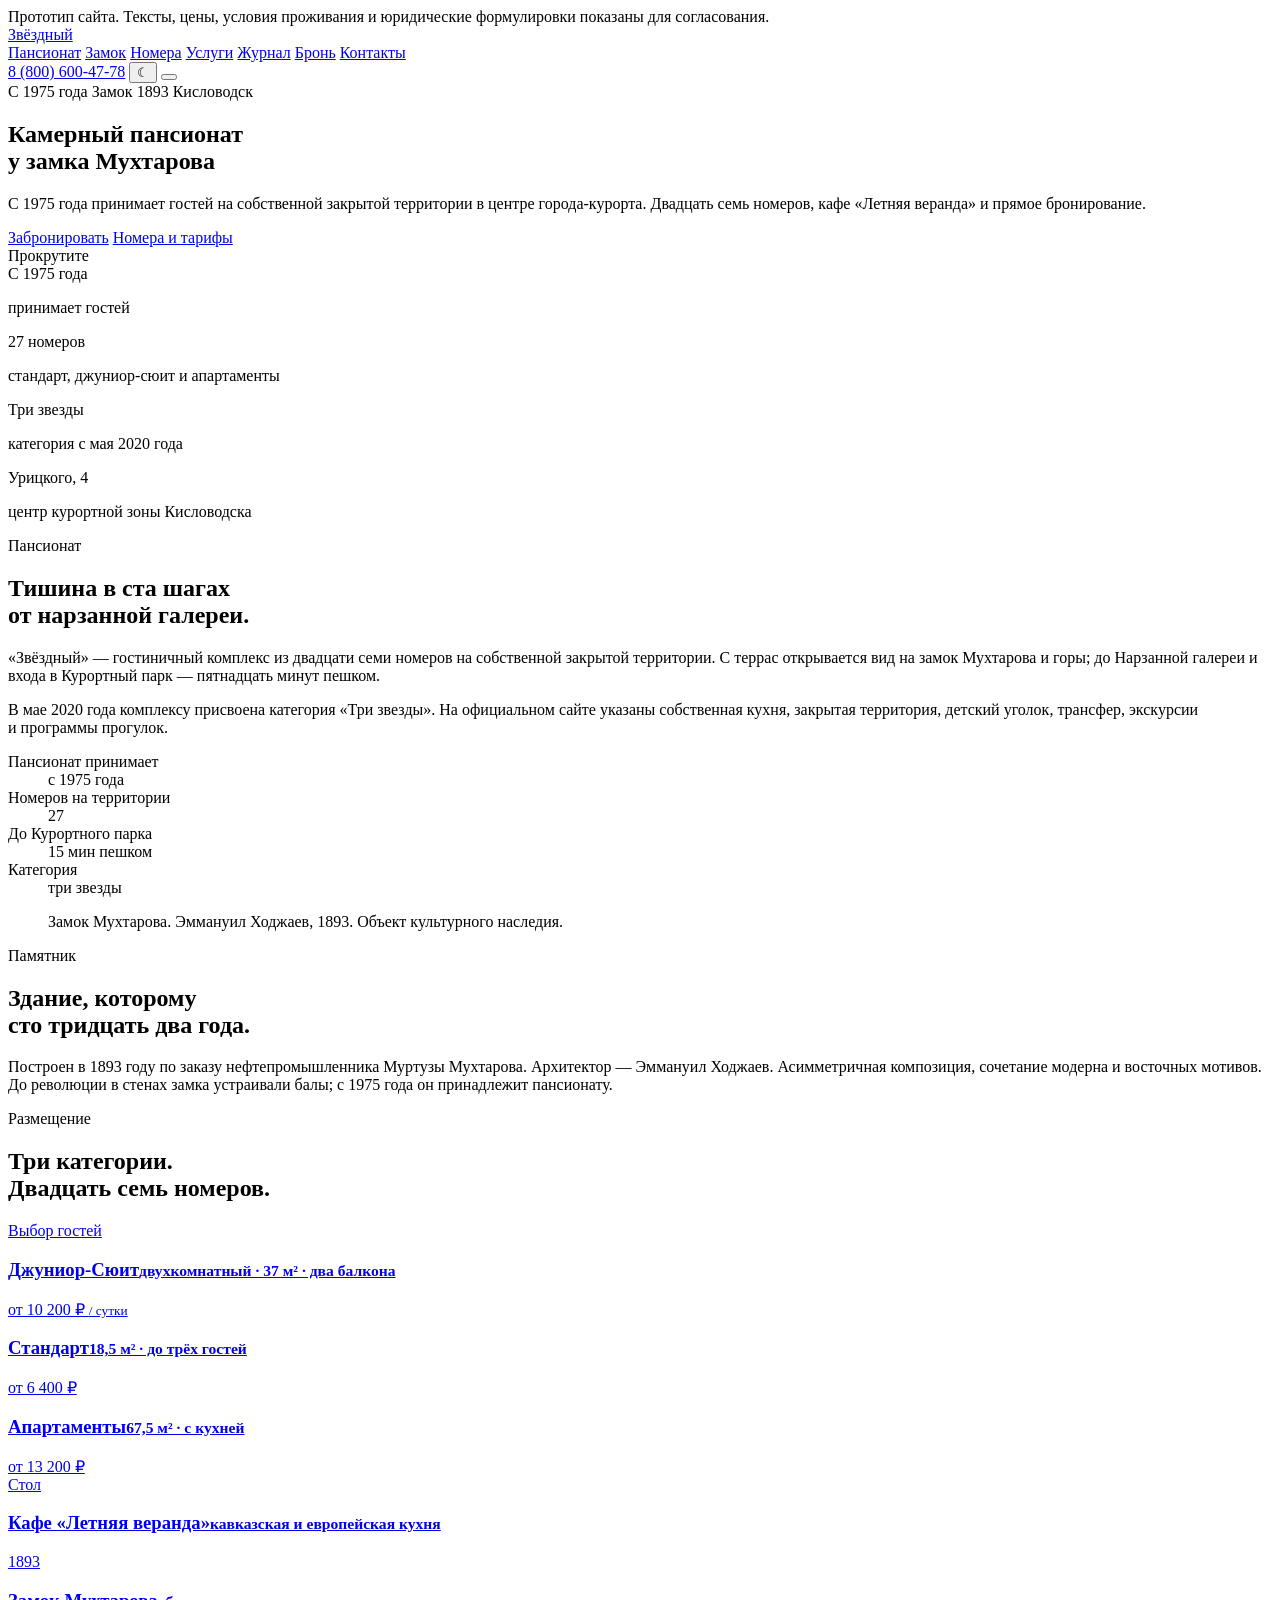
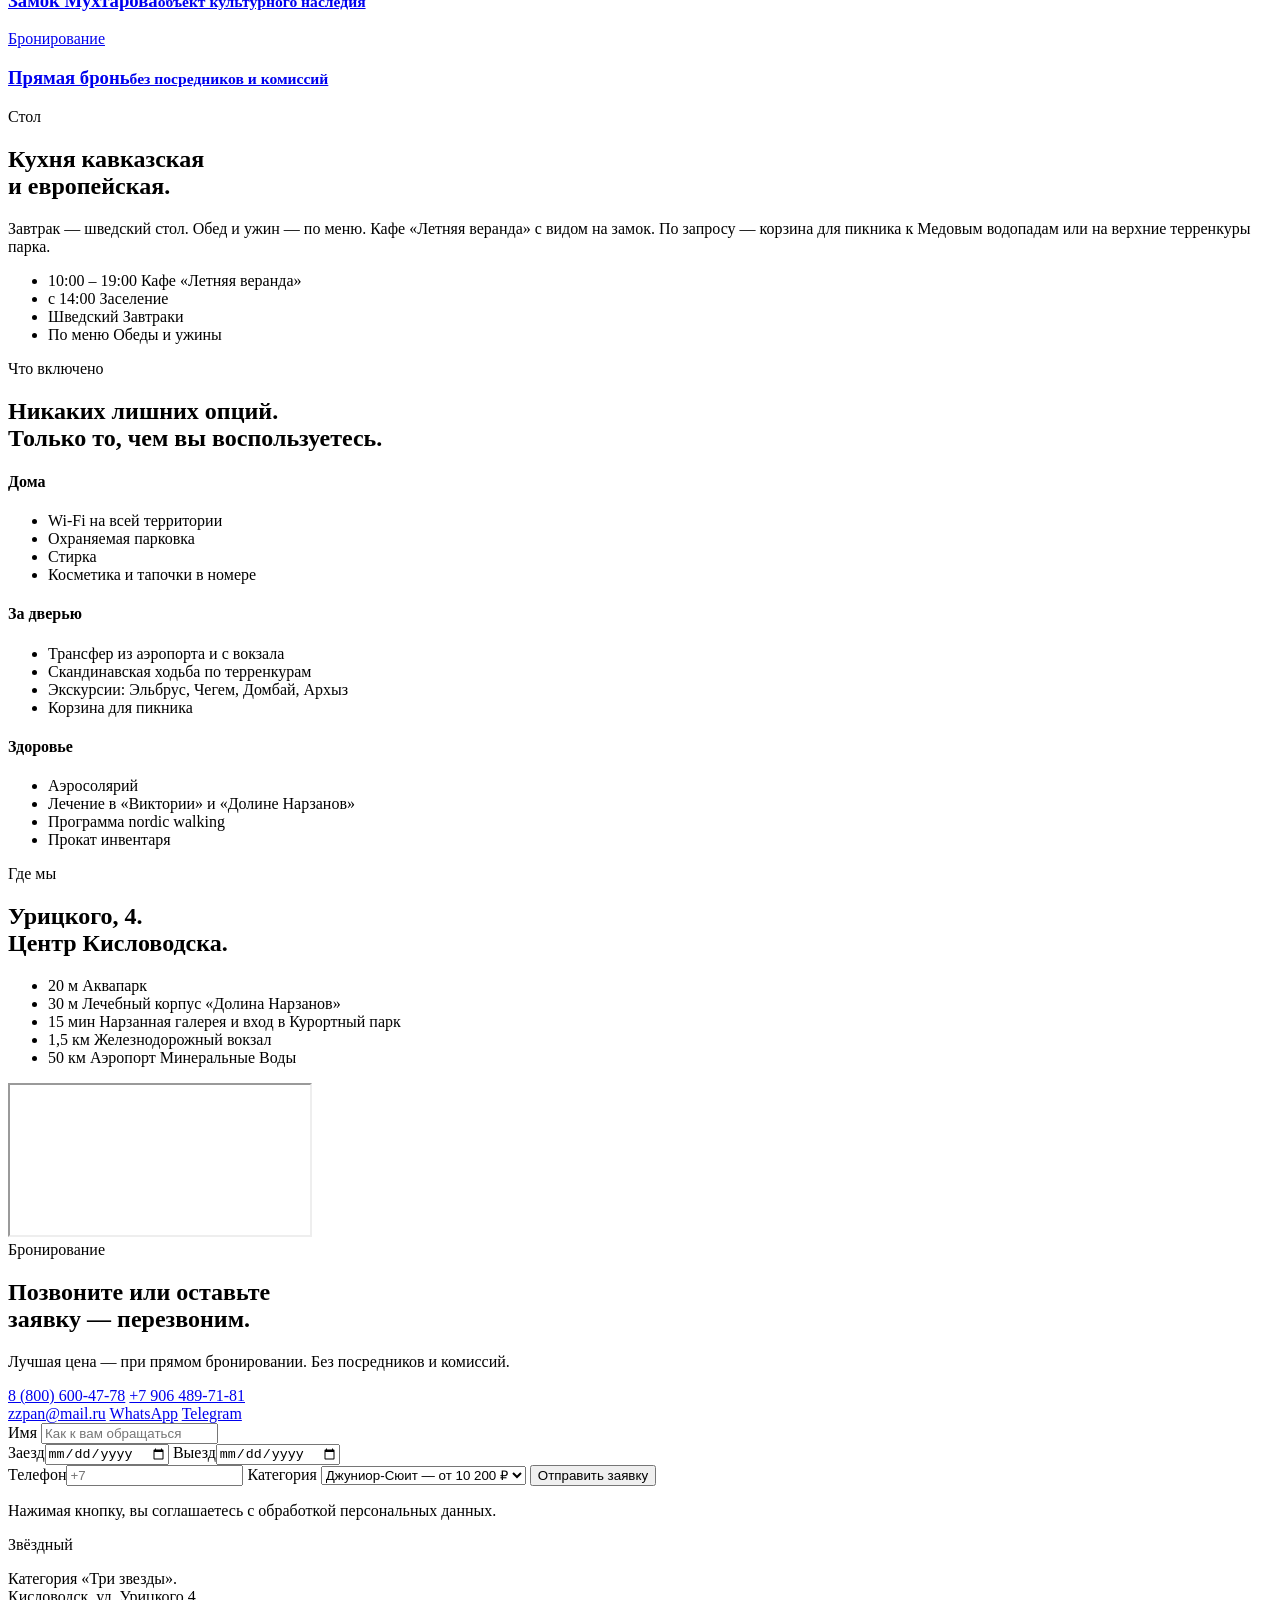
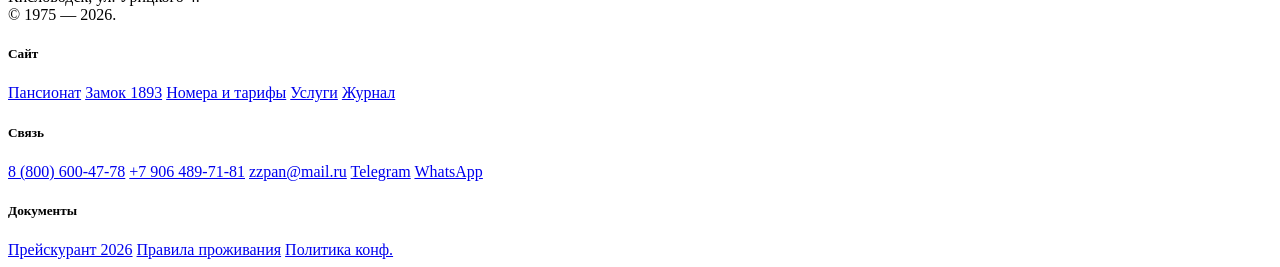
<file: index.html>
<!doctype html>
<html lang="ru">
<head>
<meta charset="utf-8" />
<meta name="viewport" content="width=device-width, initial-scale=1" />
<base href="https://rawcdn.githack.com/leofftheslayer1326-create/zvezdny-landing-demo/zvezdny-demo-20260526g/" />
<title>Звёздный — Кисловодск</title>
<meta name="description" content="Камерный пансионат у замка Мухтарова 1893 года. Кисловодск, ул. Урицкого 4." />
<link rel="preconnect" href="https://fonts.googleapis.com" />
<link rel="preconnect" href="https://fonts.gstatic.com" crossorigin />
<link href="https://fonts.googleapis.com/css2?family=Fraunces:opsz,wght@9..144,300;9..144,400;9..144,500&family=Inter:wght@300;400;500;600&display=swap" rel="stylesheet" />
<link rel="stylesheet" href="https://rawcdn.githack.com/leofftheslayer1326-create/zvezdny-landing-demo/zvezdny-demo-20260526g/styles.css?v=20260526g" />
</head>
<body data-page="home">

<header class="topbar">
  <div class="prototype-banner">
    Прототип сайта. Тексты, цены, условия проживания и юридические формулировки показаны для согласования.
  </div>
  <div class="topbar__inner">
    <a href="https://htmlpreview.github.io/?https://github.com/leofftheslayer1326-create/zvezdny-landing-demo/blob/main/index.html" class="logo">
      <span class="logo__name">Звёздный</span>
    </a>
    <nav class="topnav" id="topnav">
      <a href="https://htmlpreview.github.io/?https://github.com/leofftheslayer1326-create/zvezdny-landing-demo/blob/main/about/index.html" data-page="about">Пансионат</a>
      <a href="https://htmlpreview.github.io/?https://github.com/leofftheslayer1326-create/zvezdny-landing-demo/blob/main/castle/index.html" data-page="castle">Замок</a>
      <a href="https://htmlpreview.github.io/?https://github.com/leofftheslayer1326-create/zvezdny-landing-demo/blob/main/rooms/index.html" data-page="rooms">Номера</a>
      <a href="https://htmlpreview.github.io/?https://github.com/leofftheslayer1326-create/zvezdny-landing-demo/blob/main/services/index.html" data-page="services">Услуги</a>
      <a href="https://htmlpreview.github.io/?https://github.com/leofftheslayer1326-create/zvezdny-landing-demo/blob/main/journal/index.html" data-page="journal">Журнал</a>
      <a href="https://htmlpreview.github.io/?https://github.com/leofftheslayer1326-create/zvezdny-landing-demo/blob/main/booking/index.html" data-page="booking">Бронь</a>
      <a href="https://htmlpreview.github.io/?https://github.com/leofftheslayer1326-create/zvezdny-landing-demo/blob/main/contacts/index.html" data-page="contacts">Контакты</a>
    </nav>
    <a href="tel:88006004778" class="topcall">8 (800) 600-47-78</a>
    <button class="theme-toggle" id="themeToggle" type="button" aria-label="Сменить тему" aria-pressed="false" title="Тема">☾</button>
    <button class="burger" id="burger" aria-label="Меню"><span></span><span></span></button>
  </div>
</header>

<main id="top">

<!-- HERO — full-bleed photo, журнальный лэйаут -->
<section class="hero">
  <div class="hero__photo" id="heroPhoto"></div>
  <div class="hero__grain"></div>
  <div class="hero__vignette"></div>

  <div class="hero__inner">
    <div class="hero__content">
      <div class="hero__meta">
        <span>С 1975 года</span>
        <span class="hero__dot"></span>
        <span>Замок 1893</span>
        <span class="hero__dot"></span>
        <span>Кисловодск</span>
      </div>
      <h1 class="hero__title">Камерный пансионат<br/>у&nbsp;замка Мухтарова</h1>
      <p class="hero__sub">С 1975 года принимает гостей на собственной закрытой территории в центре города-курорта. Двадцать семь номеров, кафе «Летняя веранда» и прямое бронирование.</p>
      <div class="hero__cta">
        <a href="https://htmlpreview.github.io/?https://github.com/leofftheslayer1326-create/zvezdny-landing-demo/blob/main/booking/index.html" class="editorial-btn editorial-btn--light">Забронировать</a>
        <a href="https://htmlpreview.github.io/?https://github.com/leofftheslayer1326-create/zvezdny-landing-demo/blob/main/rooms/index.html" class="editorial-btn editorial-btn--ghost">Номера и тарифы</a>
      </div>
    </div>

  </div>

  <div class="hero__scroll">
    <span>Прокрутите</span>
    <i></i>
  </div>
</section>

<!-- PROOF STRIP — спокойная газетная полоса с фактами -->
<section class="proofstrip" aria-label="Факты о пансионате">
  <div class="proofstrip__inner">
    <div><span>С 1975 года</span><p>принимает гостей</p></div>
    <div><span>27 номеров</span><p>стандарт, джуниор-сюит и апартаменты</p></div>
    <div><span>Три звезды</span><p>категория с мая 2020 года</p></div>
    <div><span>Урицкого, 4</span><p>центр курортной зоны Кисловодска</p></div>
  </div>
</section>

<!-- CHAPTER -->
<section id="chapter" class="chapter">
  <div class="wrap">
    <div class="chapter__head">
      <div class="kicker">Пансионат</div>
      <h2 class="display">Тишина в ста шагах<br/>от нарзанной галереи.</h2>
    </div>
    <div class="chapter__grid">
      <div class="chapter__col">
        <p class="lead">
          «Звёздный» — гостиничный комплекс из двадцати семи номеров на собственной
          закрытой территории. С террас открывается вид на замок Мухтарова и горы;
          до Нарзанной галереи и входа в Курортный парк — пятнадцать минут пешком.
        </p>
        <p>
          В мае 2020 года комплексу присвоена категория «Три звезды».
          На официальном сайте указаны собственная кухня, закрытая территория,
          детский уголок, трансфер, экскурсии и&nbsp;программы прогулок.
        </p>
      </div>
      <div class="chapter__col chapter__col--facts">
        <dl class="facts">
          <div><dt>Пансионат принимает</dt><dd>с 1975 года</dd></div>
          <div><dt>Номеров на территории</dt><dd>27</dd></div>
          <div><dt>До Курортного парка</dt><dd>15 мин пешком</dd></div>
          <div><dt>Категория</dt><dd>три звезды</dd></div>
        </dl>
      </div>
    </div>
  </div>
</section>

<!-- CASTLE — большая фото-полоса -->
<section id="castle" class="castle">
  <figure class="castle__figure">
    <div class="castle__img" data-parallax="0.18"></div>
    <figcaption class="castle__cap">Замок Мухтарова. Эммануил Ходжаев, 1893. Объект культурного наследия.</figcaption>
  </figure>
  <div class="wrap castle__text">
    <div class="kicker">Памятник</div>
    <h2 class="display">Здание, которому<br/>сто тридцать два года.</h2>
    <p class="lead">
      Построен в 1893 году по заказу нефтепромышленника Муртузы Мухтарова.
      Архитектор — Эммануил Ходжаев. Асимметричная композиция, сочетание модерна
      и восточных мотивов. До революции в стенах замка устраивали балы;
      с 1975 года он принадлежит пансионату.
    </p>
  </div>
</section>

<!-- ROOMS — bento-grid (Palace-style) -->
<section id="rooms" class="rooms">
  <div class="wrap rooms__head">
    <div class="kicker">Размещение</div>
    <h2 class="display">Три категории.<br/>Двадцать семь номеров.</h2>
  </div>

  <div class="bento">
    <a class="bento__cell bento__cell--xl" href="https://htmlpreview.github.io/?https://github.com/leofftheslayer1326-create/zvezdny-landing-demo/blob/main/rooms/junior-suite.html" style="background-image:url('https://rawcdn.githack.com/leofftheslayer1326-create/zvezdny-landing-demo/zvezdny-demo-20260526g/data/uploads/hero-castle.jpg')">
      <span class="bento__spot"></span>
      <div class="bento__body">
        <span class="bento__kicker">Выбор гостей</span>
        <h3 class="bento__title">Джуниор-Сюит<small>двухкомнатный · 37 м² · два балкона</small></h3>
        <div class="bento__price">от 10 200 ₽ <small>/ сутки</small></div>
      </div>
    </a>
    <a class="bento__cell bento__cell--md" href="https://htmlpreview.github.io/?https://github.com/leofftheslayer1326-create/zvezdny-landing-demo/blob/main/rooms/standart.html" style="background-image:url('https://rawcdn.githack.com/leofftheslayer1326-create/zvezdny-landing-demo/zvezdny-demo-20260526g/data/uploads/room-3.jpg')">
      <span class="bento__spot"></span>
      <div class="bento__body">
        <h3 class="bento__title">Стандарт<small>18,5 м² · до трёх гостей</small></h3>
        <div class="bento__price">от 6 400 ₽</div>
      </div>
    </a>
    <a class="bento__cell bento__cell--sm" href="https://htmlpreview.github.io/?https://github.com/leofftheslayer1326-create/zvezdny-landing-demo/blob/main/rooms/apartments.html" style="background-image:url('https://rawcdn.githack.com/leofftheslayer1326-create/zvezdny-landing-demo/zvezdny-demo-20260526g/data/uploads/castle-side.jpg')">
      <span class="bento__spot"></span>
      <div class="bento__body">
        <h3 class="bento__title">Апартаменты<small>67,5 м² · с кухней</small></h3>
        <div class="bento__price">от 13 200 ₽</div>
      </div>
    </a>
    <a class="bento__cell bento__cell--md" href="https://htmlpreview.github.io/?https://github.com/leofftheslayer1326-create/zvezdny-landing-demo/blob/main/services/index.html" style="background-image:url('https://rawcdn.githack.com/leofftheslayer1326-create/zvezdny-landing-demo/zvezdny-demo-20260526g/data/uploads/territory.jpg')">
      <span class="bento__spot"></span>
      <div class="bento__body">
        <span class="bento__kicker">Стол</span>
        <h3 class="bento__title">Кафе «Летняя веранда»<small>кавказская и европейская кухня</small></h3>
      </div>
    </a>
    <a class="bento__cell bento__cell--md" href="https://htmlpreview.github.io/?https://github.com/leofftheslayer1326-create/zvezdny-landing-demo/blob/main/castle/index.html" style="background-image:url('https://rawcdn.githack.com/leofftheslayer1326-create/zvezdny-landing-demo/zvezdny-demo-20260526g/data/uploads/castle-outside.jpg')">
      <span class="bento__spot"></span>
      <div class="bento__body">
        <span class="bento__kicker">1893</span>
        <h3 class="bento__title">Замок Мухтарова<small>объект культурного наследия</small></h3>
      </div>
    </a>
    <a class="bento__cell bento__cell--md" href="https://htmlpreview.github.io/?https://github.com/leofftheslayer1326-create/zvezdny-landing-demo/blob/main/booking/index.html" style="background-image:url('https://rawcdn.githack.com/leofftheslayer1326-create/zvezdny-landing-demo/zvezdny-demo-20260526g/data/uploads/territory.jpg')">
      <span class="bento__spot"></span>
      <div class="bento__body">
        <span class="bento__kicker">Бронирование</span>
        <h3 class="bento__title">Прямая бронь<small>без посредников и комиссий</small></h3>
      </div>
    </a>
  </div>
</section>

<!-- TABLE — кухня, отдельная полоса -->
<section id="table" class="table">
  <div class="table__split">
    <div class="table__photo" style="background-image:url('https://rawcdn.githack.com/leofftheslayer1326-create/zvezdny-landing-demo/zvezdny-demo-20260526g/data/uploads/territory.jpg')"></div>
    <div class="table__text">
      <div class="kicker">Стол</div>
      <h2 class="display">Кухня кавказская<br/>и европейская.</h2>
      <p class="lead">
        Завтрак — шведский стол. Обед и ужин — по меню. Кафе «Летняя веранда»
        с видом на замок. По запросу — корзина для пикника к Медовым водопадам
        или на верхние терренкуры парка.
      </p>
      <ul class="table__list">
        <li><span>10:00 – 19:00</span> Кафе «Летняя веранда»</li>
        <li><span>с 14:00</span> Заселение</li>
        <li><span>Шведский</span> Завтраки</li>
        <li><span>По меню</span> Обеды и ужины</li>
      </ul>
    </div>
  </div>
</section>

<!-- SERVICES — простой список -->
<section class="services">
  <div class="wrap">
    <div class="kicker">Что включено</div>
    <h2 class="display services__h">Никаких лишних опций.<br/>Только то, чем вы воспользуетесь.</h2>
    <div class="services__cols">
      <div>
        <h4>Дома</h4>
        <ul>
          <li>Wi-Fi на всей территории</li>
          <li>Охраняемая парковка</li>
          <li>Стирка</li>
          <li>Косметика и тапочки в номере</li>
        </ul>
      </div>
      <div>
        <h4>За дверью</h4>
        <ul>
          <li>Трансфер из аэропорта и с вокзала</li>
          <li>Скандинавская ходьба по терренкурам</li>
          <li>Экскурсии: Эльбрус, Чегем, Домбай, Архыз</li>
          <li>Корзина для пикника</li>
        </ul>
      </div>
      <div>
        <h4>Здоровье</h4>
        <ul>
          <li>Аэросолярий</li>
          <li>Лечение в «Виктории» и «Долине Нарзанов»</li>
          <li>Программа nordic walking</li>
          <li>Прокат инвентаря</li>
        </ul>
      </div>
    </div>
  </div>
</section>

<!-- PLACE -->
<section id="place" class="place">
  <div class="wrap place__head">
    <div class="kicker">Где мы</div>
    <h2 class="display">Урицкого, 4.<br/>Центр Кисловодска.</h2>
  </div>
  <div class="place__split">
    <ul class="place__dist">
      <li><span>20 м</span> Аквапарк</li>
      <li><span>30 м</span> Лечебный корпус «Долина Нарзанов»</li>
      <li><span>15 мин</span> Нарзанная галерея и вход в Курортный парк</li>
      <li><span>1,5 км</span> Железнодорожный вокзал</li>
      <li><span>50 км</span> Аэропорт Минеральные Воды</li>
    </ul>
    <div class="place__map">
      <iframe
        src="https://yandex.ru/map-widget/v1/?ll=42.722%2C43.905&z=15&pt=42.722,43.905,pm2rdm"
        loading="lazy" title="Пансионат Звёздный на карте"></iframe>
    </div>
  </div>
</section>

<!-- BOOK -->
<section id="book" class="book bg-flow">
  <div class="wrap book__inner">
    <div class="book__col">
      <div class="kicker">Бронирование</div>
      <h2 class="display book__h">Позвоните или оставьте<br/>заявку — перезвоним.</h2>
      <p class="lead">Лучшая цена — при прямом бронировании. Без посредников и комиссий.</p>
      <a href="tel:88006004778" class="book__phone">8 (800) 600-47-78</a>
      <a href="tel:+79064897181" class="book__phone book__phone--small">+7 906 489-71-81</a>
      <div class="book__meta">
        <a href="mailto:zzpan@mail.ru">zzpan@mail.ru</a>
        <a href="https://wa.me/79064897181" target="_blank" rel="noopener">WhatsApp</a>
        <a href="https://t.me/+79064897181" target="_blank" rel="noopener">Telegram</a>
      </div>
    </div>

    <form id="bookForm" class="book__form" onsubmit="return false;">
      <label>Имя
        <input type="text" name="name" required placeholder="Как к вам обращаться" />
      </label>
      <div class="book__row">
        <label>Заезд<input type="date" name="check_in" required /></label>
        <label>Выезд<input type="date" name="check_out" required /></label>
      </div>
      <label>Телефон<input type="tel" name="phone" required placeholder="+7" /></label>
      <label>Категория
        <select name="category">
          <option>Стандарт — от 6 400 ₽</option>
          <option selected>Джуниор-Сюит — от 10 200 ₽</option>
          <option>Апартаменты — от 13 200 ₽</option>
        </select>
      </label>
      <button class="btn btn--solid btn--block" type="submit">Отправить заявку</button>
      <p class="book__note">Нажимая кнопку, вы соглашаетесь с обработкой персональных данных.</p>
    </form>
  </div>
</section>

</main>

<footer class="foot">
  <div class="wrap foot__inner">
    <div class="foot__brand">
      <span class="logo__name">Звёздный</span>
      <p>Категория «Три звезды».<br/>Кисловодск, ул. Урицкого 4.<br/>© 1975 — 2026.</p>
    </div>
    <div class="foot__col">
      <h5>Сайт</h5>
      <a href="https://htmlpreview.github.io/?https://github.com/leofftheslayer1326-create/zvezdny-landing-demo/blob/main/about/index.html">Пансионат</a>
      <a href="https://htmlpreview.github.io/?https://github.com/leofftheslayer1326-create/zvezdny-landing-demo/blob/main/castle/index.html">Замок 1893</a>
      <a href="https://htmlpreview.github.io/?https://github.com/leofftheslayer1326-create/zvezdny-landing-demo/blob/main/rooms/index.html">Номера и тарифы</a>
      <a href="https://htmlpreview.github.io/?https://github.com/leofftheslayer1326-create/zvezdny-landing-demo/blob/main/services/index.html">Услуги</a>
      <a href="https://htmlpreview.github.io/?https://github.com/leofftheslayer1326-create/zvezdny-landing-demo/blob/main/journal/index.html">Журнал</a>
    </div>
    <div class="foot__col">
      <h5>Связь</h5>
      <a href="tel:88006004778">8 (800) 600-47-78</a>
      <a href="tel:+79064897181">+7 906 489-71-81</a>
      <a href="mailto:zzpan@mail.ru">zzpan@mail.ru</a>
      <a href="https://t.me/+79064897181" target="_blank" rel="noopener">Telegram</a>
      <a href="https://wa.me/79064897181" target="_blank" rel="noopener">WhatsApp</a>
    </div>
    <div class="foot__col">
      <h5>Документы</h5>
      <a href="https://htmlpreview.github.io/?https://github.com/leofftheslayer1326-create/zvezdny-landing-demo/blob/main/booking/index.html#price">Прейскурант 2026</a>
      <a href="https://htmlpreview.github.io/?https://github.com/leofftheslayer1326-create/zvezdny-landing-demo/blob/main/booking/index.html#rules">Правила проживания</a>
      <a href="https://htmlpreview.github.io/?https://github.com/leofftheslayer1326-create/zvezdny-landing-demo/blob/main/booking/index.html#policy">Политика конф.</a>
    </div>
  </div>
</footer>

<script src="https://rawcdn.githack.com/leofftheslayer1326-create/zvezdny-landing-demo/zvezdny-demo-20260526g/site.js?v=20260526g"></script>
</body>
</html>
</file>
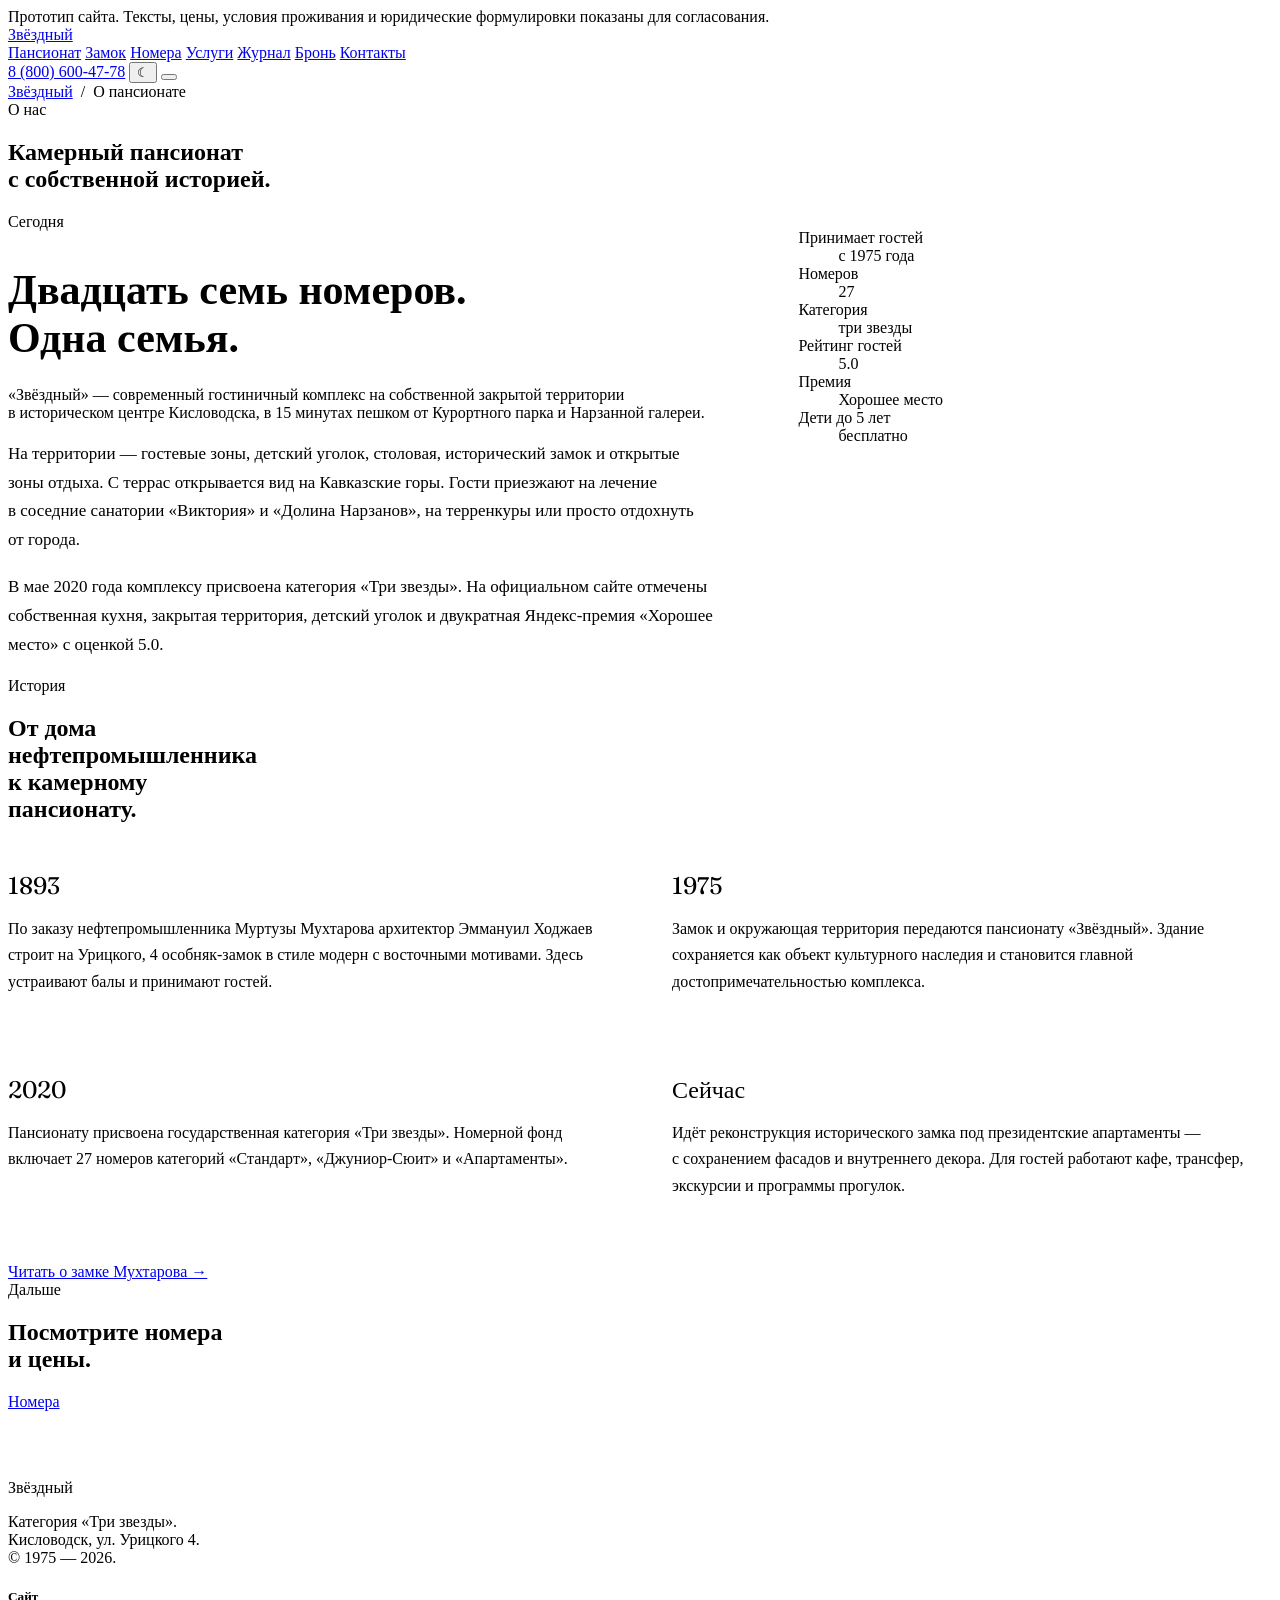
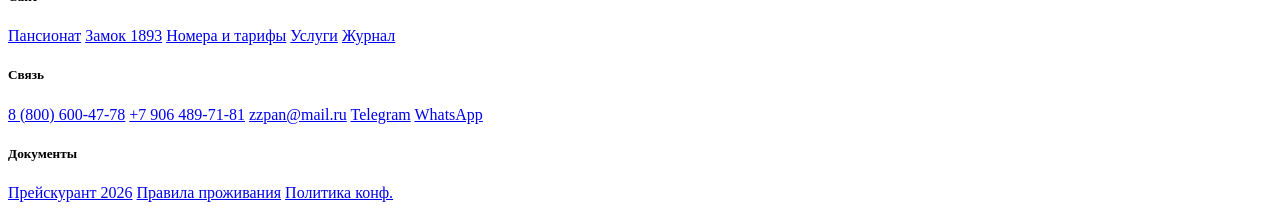
<file: about/index.html>
<!doctype html>
<html lang="ru">
<head>
<meta charset="utf-8" />
<meta name="viewport" content="width=device-width, initial-scale=1" />
<base href="https://rawcdn.githack.com/leofftheslayer1326-create/zvezdny-landing-demo/zvezdny-demo-20260526g/" />
<title>О пансионате — «Звёздный», Кисловодск</title>
<meta name="description" content="«Звёздный» — гостиничный комплекс на 27 номеров на закрытой территории в центре Кисловодска." />
<link rel="preconnect" href="https://fonts.googleapis.com" />
<link rel="preconnect" href="https://fonts.gstatic.com" crossorigin />
<link href="https://fonts.googleapis.com/css2?family=Fraunces:opsz,wght@9..144,300;9..144,400;9..144,500&family=Inter:wght@300;400;500;600&display=swap" rel="stylesheet" />
<link rel="stylesheet" href="https://rawcdn.githack.com/leofftheslayer1326-create/zvezdny-landing-demo/zvezdny-demo-20260526g/styles.css?v=20260526g" />
</head>
<body data-page="about">

<header class="topbar">
  <div class="prototype-banner">
    Прототип сайта. Тексты, цены, условия проживания и юридические формулировки показаны для согласования.
  </div>
  <div class="topbar__inner">
    <a href="https://htmlpreview.github.io/?https://github.com/leofftheslayer1326-create/zvezdny-landing-demo/blob/main/index.html" class="logo">
      <span class="logo__name">Звёздный</span>
    </a>
    <nav class="topnav" id="topnav">
      <a href="https://htmlpreview.github.io/?https://github.com/leofftheslayer1326-create/zvezdny-landing-demo/blob/main/about/index.html" data-page="about">Пансионат</a>
      <a href="https://htmlpreview.github.io/?https://github.com/leofftheslayer1326-create/zvezdny-landing-demo/blob/main/castle/index.html" data-page="castle">Замок</a>
      <a href="https://htmlpreview.github.io/?https://github.com/leofftheslayer1326-create/zvezdny-landing-demo/blob/main/rooms/index.html" data-page="rooms">Номера</a>
      <a href="https://htmlpreview.github.io/?https://github.com/leofftheslayer1326-create/zvezdny-landing-demo/blob/main/services/index.html" data-page="services">Услуги</a>
      <a href="https://htmlpreview.github.io/?https://github.com/leofftheslayer1326-create/zvezdny-landing-demo/blob/main/journal/index.html" data-page="journal">Журнал</a>
      <a href="https://htmlpreview.github.io/?https://github.com/leofftheslayer1326-create/zvezdny-landing-demo/blob/main/booking/index.html" data-page="booking">Бронь</a>
      <a href="https://htmlpreview.github.io/?https://github.com/leofftheslayer1326-create/zvezdny-landing-demo/blob/main/contacts/index.html" data-page="contacts">Контакты</a>
    </nav>
    <a href="tel:88006004778" class="topcall">8 (800) 600-47-78</a>
    <button class="theme-toggle" id="themeToggle" type="button" aria-label="Сменить тему" aria-pressed="false" title="Тема">☾</button>
    <button class="burger" id="burger" aria-label="Меню"><span></span><span></span></button>
  </div>
</header>

<main class="page">

<section class="page__hero">
  <div class="page__bg" style="background-image:url('https://rawcdn.githack.com/leofftheslayer1326-create/zvezdny-landing-demo/zvezdny-demo-20260526g/data/uploads/territory.jpg')"></div>
  <div class="wrap">
    <div class="crumb"><a href="https://htmlpreview.github.io/?https://github.com/leofftheslayer1326-create/zvezdny-landing-demo/blob/main/index.html">Звёздный</a> &nbsp;/&nbsp; О пансионате</div>
    <div class="plate">
      <div class="kicker">О нас</div>
      <h1 class="display">Камерный пансионат<br/>с собственной историей.</h1>
    </div>
  </div>
</section>

<section class="page-section">
  <div class="wrap">
    <div style="display:grid;grid-template-columns:1.5fr 1fr;gap:80px;align-items:start">
      <div>
        <div class="kicker">Сегодня</div>
        <h2 class="display" style="font-size:42px;margin-bottom:24px">Двадцать семь номеров.<br/>Одна семья.</h2>
        <p class="lead">
          «Звёздный» — современный гостиничный комплекс на собственной закрытой
          территории в&nbsp;историческом центре Кисловодска, в&nbsp;15&nbsp;минутах пешком
          от&nbsp;Курортного парка и Нарзанной галереи.
        </p>
        <p style="margin-top:18px;color:var(--ink-soft);font-size:17px;line-height:1.7">
          На территории — гостевые зоны, детский уголок, столовая, исторический
          замок и&nbsp;открытые зоны отдыха. С&nbsp;террас открывается вид на&nbsp;Кавказские
          горы. Гости приезжают на&nbsp;лечение в&nbsp;соседние санатории «Виктория»
          и&nbsp;«Долина Нарзанов», на&nbsp;терренкуры или просто отдохнуть от&nbsp;города.
        </p>
        <p style="margin-top:18px;color:var(--ink-soft);font-size:17px;line-height:1.7">
          В&nbsp;мае 2020 года комплексу присвоена категория «Три звезды».
          На официальном сайте отмечены собственная кухня, закрытая территория,
          детский уголок и&nbsp;двукратная Яндекс-премия «Хорошее место» с&nbsp;оценкой 5.0.
        </p>
      </div>
      <dl class="facts">
        <div><dt>Принимает гостей</dt><dd>с 1975 года</dd></div>
        <div><dt>Номеров</dt><dd>27</dd></div>
        <div><dt>Категория</dt><dd>три звезды</dd></div>
        <div><dt>Рейтинг гостей</dt><dd>5.0</dd></div>
        <div><dt>Премия</dt><dd>Хорошее место</dd></div>
        <div><dt>Дети до 5 лет</dt><dd>бесплатно</dd></div>
      </dl>
    </div>
  </div>
</section>

<section class="page-section page-section--cream">
  <div class="wrap">
    <div class="kicker">История</div>
    <h2 class="display" style="max-width:22ch">От&nbsp;дома нефтепромышленника<br/>к&nbsp;камерному пансионату.</h2>
    <div style="display:grid;grid-template-columns:1fr 1fr;gap:64px;margin-top:48px">
      <div>
        <h3 style="font-family:'Fraunces',serif;font-size:24px;font-weight:400;margin:0 0 14px;color:var(--ink)">1893</h3>
        <p style="font-size:16px;color:var(--ink-soft);line-height:1.65">
          По заказу нефтепромышленника Муртузы Мухтарова архитектор Эммануил
          Ходжаев строит на&nbsp;Урицкого, 4 особняк-замок в&nbsp;стиле модерн с&nbsp;восточными
          мотивами. Здесь устраивают балы и&nbsp;принимают гостей.
        </p>
      </div>
      <div>
        <h3 style="font-family:'Fraunces',serif;font-size:24px;font-weight:400;margin:0 0 14px;color:var(--ink)">1975</h3>
        <p style="font-size:16px;color:var(--ink-soft);line-height:1.65">
          Замок и&nbsp;окружающая территория передаются пансионату «Звёздный».
          Здание сохраняется как объект культурного наследия и&nbsp;становится главной
          достопримечательностью комплекса.
        </p>
      </div>
      <div>
        <h3 style="font-family:'Fraunces',serif;font-size:24px;font-weight:400;margin:0 0 14px;color:var(--ink)">2020</h3>
        <p style="font-size:16px;color:var(--ink-soft);line-height:1.65">
          Пансионату присвоена государственная категория «Три звезды».
          Номерной фонд включает 27&nbsp;номеров категорий «Стандарт»,
          «Джуниор-Сюит» и&nbsp;«Апартаменты».
        </p>
      </div>
      <div>
        <h3 style="font-family:'Fraunces',serif;font-size:24px;font-weight:400;margin:0 0 14px;color:var(--ink)">Сейчас</h3>
        <p style="font-size:16px;color:var(--ink-soft);line-height:1.65">
          Идёт реконструкция исторического замка под&nbsp;президентские апартаменты —
          с&nbsp;сохранением фасадов и&nbsp;внутреннего декора. Для гостей работают
          кафе, трансфер, экскурсии и&nbsp;программы прогулок.
        </p>
      </div>
    </div>
    <div style="margin-top:48px"><a href="https://htmlpreview.github.io/?https://github.com/leofftheslayer1326-create/zvezdny-landing-demo/blob/main/castle/index.html" class="btn btn--quiet" style="padding:18px 0">Читать о замке Мухтарова →</a></div>
  </div>
</section>

<section class="page-section page-section--dark">
  <div class="wrap">
    <div class="cta-block">
      <div>
        <div class="kicker">Дальше</div>
        <h2 class="display">Посмотрите номера<br/>и&nbsp;цены.</h2>
      </div>
      <div style="display:flex;flex-direction:column;gap:12px">
        <a href="https://htmlpreview.github.io/?https://github.com/leofftheslayer1326-create/zvezdny-landing-demo/blob/main/rooms/index.html" class="btn btn--solid btn--inverted">Номера</a>
        <a href="https://htmlpreview.github.io/?https://github.com/leofftheslayer1326-create/zvezdny-landing-demo/blob/main/booking/index.html" class="btn btn--quiet" style="color:#fff;border:1px solid rgba(255,255,255,.3);padding:18px 24px">Бронирование →</a>
      </div>
    </div>
  </div>
</section>

</main>

<footer class="foot">
  <div class="wrap foot__inner">
    <div class="foot__brand">
      <span class="logo__name">Звёздный</span>
      <p>Категория «Три звезды».<br/>Кисловодск, ул. Урицкого 4.<br/>© 1975 — 2026.</p>
    </div>
    <div class="foot__col">
      <h5>Сайт</h5>
      <a href="https://htmlpreview.github.io/?https://github.com/leofftheslayer1326-create/zvezdny-landing-demo/blob/main/about/index.html">Пансионат</a>
      <a href="https://htmlpreview.github.io/?https://github.com/leofftheslayer1326-create/zvezdny-landing-demo/blob/main/castle/index.html">Замок 1893</a>
      <a href="https://htmlpreview.github.io/?https://github.com/leofftheslayer1326-create/zvezdny-landing-demo/blob/main/rooms/index.html">Номера и тарифы</a>
      <a href="https://htmlpreview.github.io/?https://github.com/leofftheslayer1326-create/zvezdny-landing-demo/blob/main/services/index.html">Услуги</a>
      <a href="https://htmlpreview.github.io/?https://github.com/leofftheslayer1326-create/zvezdny-landing-demo/blob/main/journal/index.html">Журнал</a>
    </div>
    <div class="foot__col">
      <h5>Связь</h5>
      <a href="tel:88006004778">8 (800) 600-47-78</a>
      <a href="tel:+79064897181">+7 906 489-71-81</a>
      <a href="mailto:zzpan@mail.ru">zzpan@mail.ru</a>
      <a href="https://t.me/+79064897181" target="_blank" rel="noopener">Telegram</a>
      <a href="https://wa.me/79064897181" target="_blank" rel="noopener">WhatsApp</a>
    </div>
    <div class="foot__col">
      <h5>Документы</h5>
      <a href="https://htmlpreview.github.io/?https://github.com/leofftheslayer1326-create/zvezdny-landing-demo/blob/main/booking/index.html#price">Прейскурант 2026</a>
      <a href="https://htmlpreview.github.io/?https://github.com/leofftheslayer1326-create/zvezdny-landing-demo/blob/main/booking/index.html#rules">Правила проживания</a>
      <a href="https://htmlpreview.github.io/?https://github.com/leofftheslayer1326-create/zvezdny-landing-demo/blob/main/booking/index.html#policy">Политика конф.</a>
    </div>
  </div>
</footer>
<script src="https://rawcdn.githack.com/leofftheslayer1326-create/zvezdny-landing-demo/zvezdny-demo-20260526g/site.js?v=20260526g"></script>
</body>
</html>
</file>
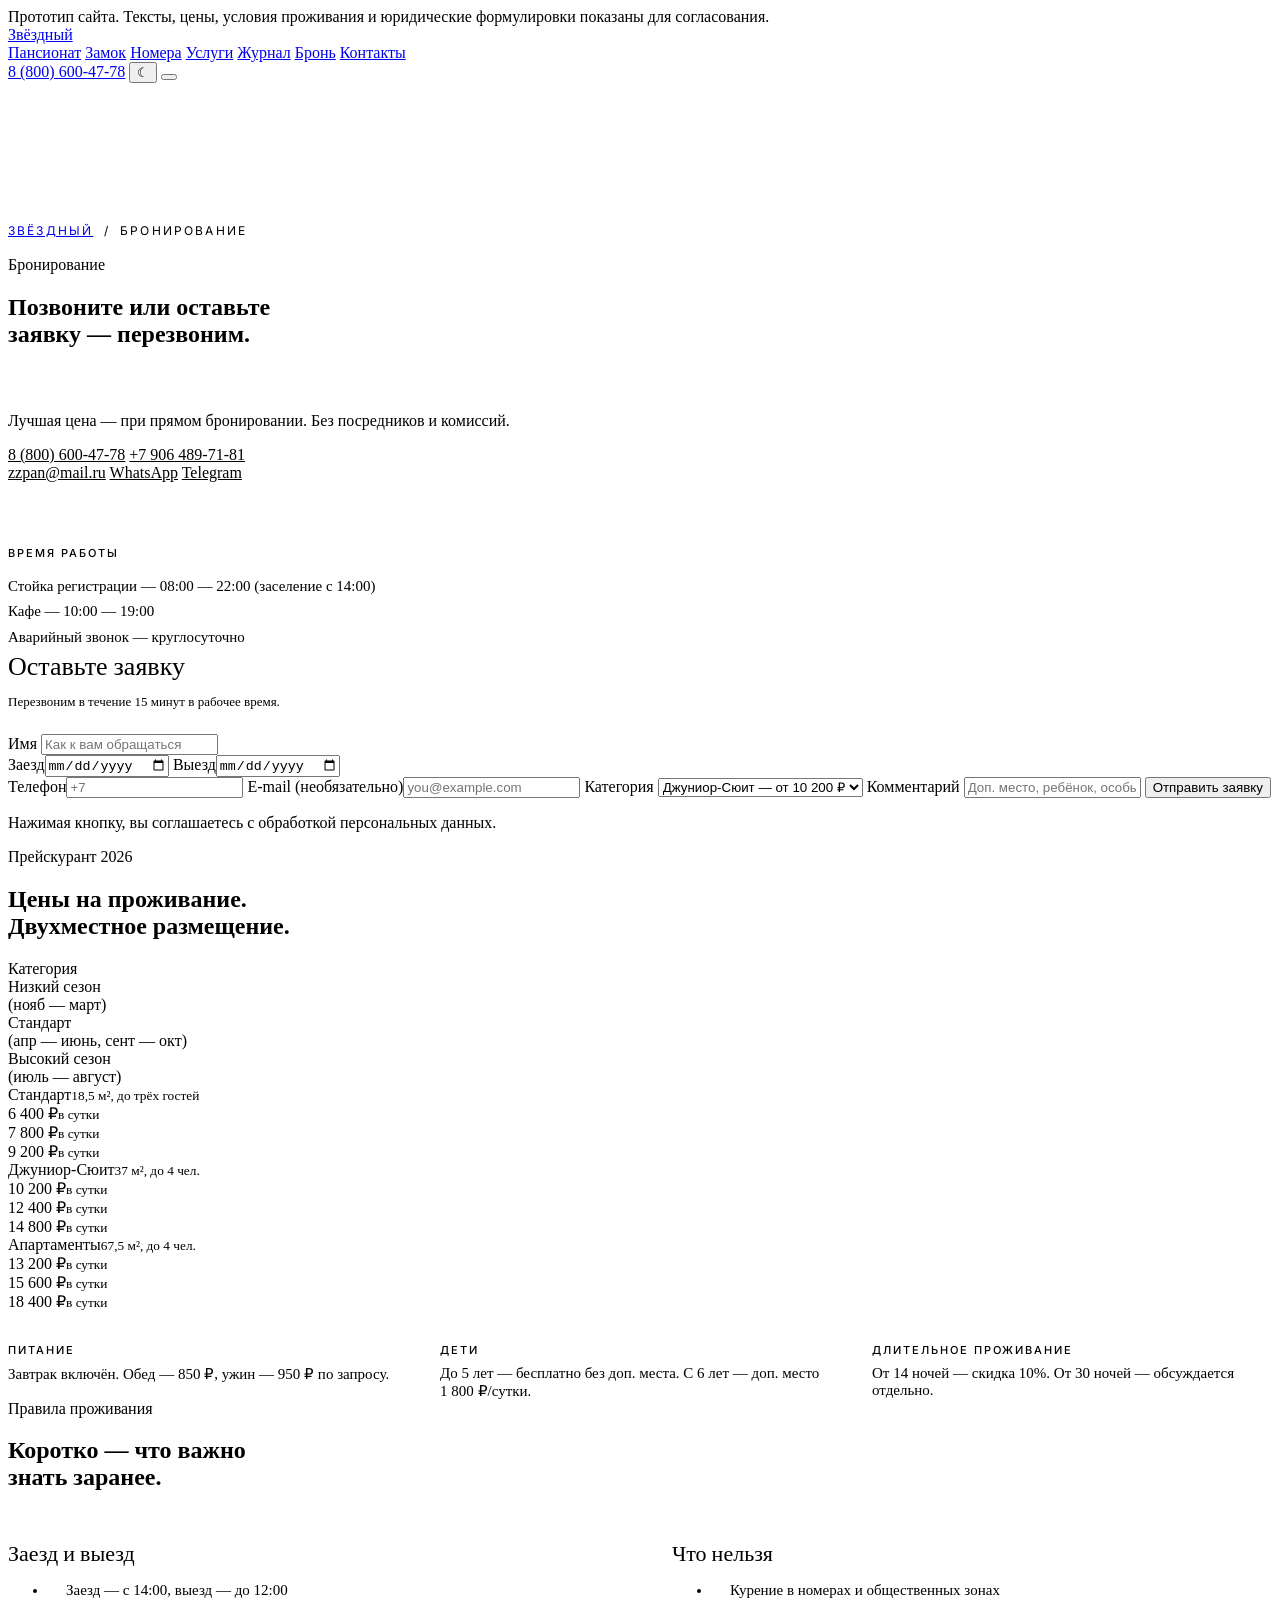
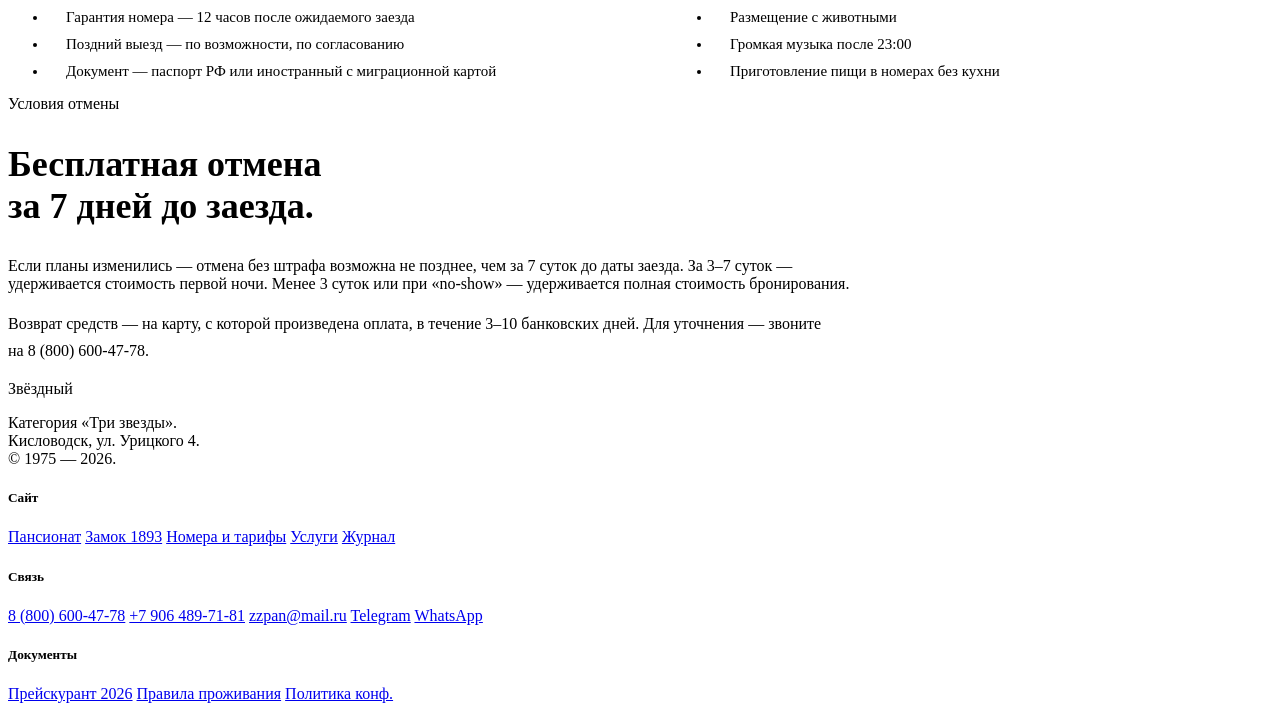
<file: booking/index.html>
<!doctype html>
<html lang="ru">
<head>
<meta charset="utf-8" />
<meta name="viewport" content="width=device-width, initial-scale=1" />
<base href="https://rawcdn.githack.com/leofftheslayer1326-create/zvezdny-landing-demo/zvezdny-demo-20260526g/" />
<title>Бронирование — Пансионат «Звёздный»</title>
<meta name="description" content="Прейскурант 2026, форма онлайн-бронирования, правила проживания." />
<link rel="preconnect" href="https://fonts.googleapis.com" />
<link rel="preconnect" href="https://fonts.gstatic.com" crossorigin />
<link href="https://fonts.googleapis.com/css2?family=Fraunces:opsz,wght@9..144,300;9..144,400;9..144,500&family=Inter:wght@300;400;500;600&display=swap" rel="stylesheet" />
<link rel="stylesheet" href="https://rawcdn.githack.com/leofftheslayer1326-create/zvezdny-landing-demo/zvezdny-demo-20260526g/styles.css?v=20260526g" />
</head>
<body data-page="booking">

<header class="topbar">
  <div class="prototype-banner">
    Прототип сайта. Тексты, цены, условия проживания и юридические формулировки показаны для согласования.
  </div>
  <div class="topbar__inner">
    <a href="https://htmlpreview.github.io/?https://github.com/leofftheslayer1326-create/zvezdny-landing-demo/blob/main/index.html" class="logo">
      <span class="logo__name">Звёздный</span>
    </a>
    <nav class="topnav" id="topnav">
      <a href="https://htmlpreview.github.io/?https://github.com/leofftheslayer1326-create/zvezdny-landing-demo/blob/main/about/index.html" data-page="about">Пансионат</a>
      <a href="https://htmlpreview.github.io/?https://github.com/leofftheslayer1326-create/zvezdny-landing-demo/blob/main/castle/index.html" data-page="castle">Замок</a>
      <a href="https://htmlpreview.github.io/?https://github.com/leofftheslayer1326-create/zvezdny-landing-demo/blob/main/rooms/index.html" data-page="rooms">Номера</a>
      <a href="https://htmlpreview.github.io/?https://github.com/leofftheslayer1326-create/zvezdny-landing-demo/blob/main/services/index.html" data-page="services">Услуги</a>
      <a href="https://htmlpreview.github.io/?https://github.com/leofftheslayer1326-create/zvezdny-landing-demo/blob/main/journal/index.html" data-page="journal">Журнал</a>
      <a href="https://htmlpreview.github.io/?https://github.com/leofftheslayer1326-create/zvezdny-landing-demo/blob/main/booking/index.html" data-page="booking">Бронь</a>
      <a href="https://htmlpreview.github.io/?https://github.com/leofftheslayer1326-create/zvezdny-landing-demo/blob/main/contacts/index.html" data-page="contacts">Контакты</a>
    </nav>
    <a href="tel:88006004778" class="topcall">8 (800) 600-47-78</a>
    <button class="theme-toggle" id="themeToggle" type="button" aria-label="Сменить тему" aria-pressed="false" title="Тема">☾</button>
    <button class="burger" id="burger" aria-label="Меню"><span></span><span></span></button>
  </div>
</header>

<main class="page">

<section class="page-section" style="padding-top:140px">
  <div class="wrap">
    <div class="crumb" style="font-family:'Inter',sans-serif;font-size:12px;letter-spacing:.18em;text-transform:uppercase;color:var(--muted);margin-bottom:18px">
      <a href="https://htmlpreview.github.io/?https://github.com/leofftheslayer1326-create/zvezdny-landing-demo/blob/main/index.html">Звёздный</a> &nbsp;/&nbsp; Бронирование
    </div>
    <div class="kicker">Бронирование</div>
    <h1 class="display" style="max-width:22ch">Позвоните или оставьте<br/>заявку — перезвоним.</h1>

    <div class="book__inner" style="margin-top:64px">
      <div class="book__col">
        <p class="lead">Лучшая цена — при прямом бронировании. Без посредников и&nbsp;комиссий.</p>
        <a href="tel:88006004778" class="book__phone" style="color:var(--ink)">8 (800) 600-47-78</a>
        <a href="tel:+79064897181" class="book__phone book__phone--small" style="color:var(--muted)">+7 906 489-71-81</a>
        <div class="book__meta">
          <a href="mailto:zzpan@mail.ru" style="color:var(--ink-soft);border-color:var(--line)">zzpan@mail.ru</a>
          <a href="https://wa.me/79064897181" target="_blank" style="color:var(--ink-soft);border-color:var(--line)">WhatsApp</a>
          <a href="https://t.me/+79064897181" target="_blank" style="color:var(--ink-soft);border-color:var(--line)">Telegram</a>
        </div>
        <div style="margin-top:32px;padding-top:32px;border-top:1px solid var(--line)">
          <h3 style="font-family:'Inter',sans-serif;font-size:11px;letter-spacing:.18em;text-transform:uppercase;color:var(--muted);font-weight:500;margin:0 0 14px">Время работы</h3>
          <p style="margin:0;font-size:15px;color:var(--ink-soft);line-height:1.7">Стойка регистрации — 08:00 — 22:00 (заселение с&nbsp;14:00)<br/>Кафе — 10:00 — 19:00<br/>Аварийный звонок — круглосуточно</p>
        </div>
      </div>

      <form id="bookForm" class="book__form" style="background:var(--paper-2)">
        <h3 style="font-family:'Fraunces',serif;font-size:26px;font-weight:400;margin:0 0 12px">Оставьте заявку</h3>
        <p style="font-size:13px;color:var(--muted);margin:0 0 24px;text-transform:none;letter-spacing:0;font-weight:400">Перезвоним в течение 15&nbsp;минут в рабочее время.</p>
        <label>Имя
          <input type="text" name="name" required placeholder="Как к вам обращаться" />
        </label>
        <div class="book__row">
          <label>Заезд<input type="date" name="check_in" required /></label>
          <label>Выезд<input type="date" name="check_out" required /></label>
        </div>
        <label>Телефон<input type="tel" name="phone" required placeholder="+7" /></label>
        <label>E-mail (необязательно)<input type="email" name="email" placeholder="you@example.com" /></label>
        <label>Категория
          <select name="category">
            <option>Стандарт — от 6 400 ₽</option>
            <option selected>Джуниор-Сюит — от 10 200 ₽</option>
            <option>Апартаменты — от 13 200 ₽</option>
          </select>
        </label>
        <label>Комментарий
          <input type="text" name="note" placeholder="Доп. место, ребёнок, особые пожелания" />
        </label>
        <button class="btn btn--solid btn--block" type="submit">Отправить заявку</button>
        <p class="book__note">Нажимая кнопку, вы соглашаетесь с&nbsp;обработкой персональных данных.</p>
      </form>
    </div>
  </div>
</section>

<section id="price" class="page-section page-section--cream">
  <div class="wrap">
    <div class="kicker">Прейскурант 2026</div>
    <h2 class="display" style="max-width:24ch">Цены на&nbsp;проживание.<br/>Двухместное размещение.</h2>

    <div class="price-table">
      <div class="price-row price-row--head">
        <div>Категория</div>
        <div>Низкий сезон<br/>(нояб — март)</div>
        <div>Стандарт<br/>(апр — июнь, сент — окт)</div>
        <div>Высокий сезон<br/>(июль — август)</div>
      </div>
      <div class="price-row">
        <div class="price-row__name">Стандарт<small>18,5 м², до трёх гостей</small></div>
        <div class="price-row__cell">6 400 ₽<small>в сутки</small></div>
        <div class="price-row__cell">7 800 ₽<small>в сутки</small></div>
        <div class="price-row__cell">9 200 ₽<small>в сутки</small></div>
      </div>
      <div class="price-row">
        <div class="price-row__name">Джуниор-Сюит<small>37 м², до 4 чел.</small></div>
        <div class="price-row__cell">10 200 ₽<small>в сутки</small></div>
        <div class="price-row__cell">12 400 ₽<small>в сутки</small></div>
        <div class="price-row__cell">14 800 ₽<small>в сутки</small></div>
      </div>
      <div class="price-row">
        <div class="price-row__name">Апартаменты<small>67,5 м², до 4 чел.</small></div>
        <div class="price-row__cell">13 200 ₽<small>в сутки</small></div>
        <div class="price-row__cell">15 600 ₽<small>в сутки</small></div>
        <div class="price-row__cell">18 400 ₽<small>в сутки</small></div>
      </div>
    </div>

    <div style="margin-top:32px;display:grid;grid-template-columns:1fr 1fr 1fr;gap:32px">
      <div>
        <h4 style="font-family:'Inter',sans-serif;font-size:11px;letter-spacing:.18em;text-transform:uppercase;color:var(--muted);font-weight:500;margin:0 0 8px">Питание</h4>
        <p style="margin:0;font-size:15px;color:var(--ink-soft)">Завтрак включён. Обед — 850&nbsp;₽, ужин — 950&nbsp;₽ по&nbsp;запросу.</p>
      </div>
      <div>
        <h4 style="font-family:'Inter',sans-serif;font-size:11px;letter-spacing:.18em;text-transform:uppercase;color:var(--muted);font-weight:500;margin:0 0 8px">Дети</h4>
        <p style="margin:0;font-size:15px;color:var(--ink-soft)">До&nbsp;5&nbsp;лет — бесплатно без&nbsp;доп. места. С&nbsp;6&nbsp;лет — доп. место 1&nbsp;800&nbsp;₽/сутки.</p>
      </div>
      <div>
        <h4 style="font-family:'Inter',sans-serif;font-size:11px;letter-spacing:.18em;text-transform:uppercase;color:var(--muted);font-weight:500;margin:0 0 8px">Длительное проживание</h4>
        <p style="margin:0;font-size:15px;color:var(--ink-soft)">От&nbsp;14&nbsp;ночей — скидка 10%. От&nbsp;30&nbsp;ночей — обсуждается отдельно.</p>
      </div>
    </div>
  </div>
</section>

<section id="rules" class="page-section">
  <div class="wrap">
    <div class="kicker">Правила проживания</div>
    <h2 class="display" style="max-width:22ch">Коротко — что важно<br/>знать заранее.</h2>
    <div style="display:grid;grid-template-columns:1fr 1fr;gap:64px;margin-top:48px">
      <div>
        <h3 style="font-family:'Fraunces',serif;font-size:22px;font-weight:400;margin:0 0 14px">Заезд и выезд</h3>
        <ul style="display:flex;flex-direction:column;gap:10px;font-size:15px;color:var(--ink-soft)">
          <li style="padding-left:18px;position:relative"><span style="position:absolute;left:0;top:.7em;width:8px;height:1px;background:var(--line-2)"></span>Заезд — с&nbsp;14:00, выезд — до&nbsp;12:00</li>
          <li style="padding-left:18px;position:relative"><span style="position:absolute;left:0;top:.7em;width:8px;height:1px;background:var(--line-2)"></span>Гарантия номера — 12&nbsp;часов после ожидаемого заезда</li>
          <li style="padding-left:18px;position:relative"><span style="position:absolute;left:0;top:.7em;width:8px;height:1px;background:var(--line-2)"></span>Поздний выезд — по&nbsp;возможности, по&nbsp;согласованию</li>
          <li style="padding-left:18px;position:relative"><span style="position:absolute;left:0;top:.7em;width:8px;height:1px;background:var(--line-2)"></span>Документ — паспорт РФ или иностранный с&nbsp;миграционной картой</li>
        </ul>
      </div>
      <div>
        <h3 style="font-family:'Fraunces',serif;font-size:22px;font-weight:400;margin:0 0 14px">Что нельзя</h3>
        <ul style="display:flex;flex-direction:column;gap:10px;font-size:15px;color:var(--ink-soft)">
          <li style="padding-left:18px;position:relative"><span style="position:absolute;left:0;top:.7em;width:8px;height:1px;background:var(--line-2)"></span>Курение в&nbsp;номерах и&nbsp;общественных зонах</li>
          <li style="padding-left:18px;position:relative"><span style="position:absolute;left:0;top:.7em;width:8px;height:1px;background:var(--line-2)"></span>Размещение с&nbsp;животными</li>
          <li style="padding-left:18px;position:relative"><span style="position:absolute;left:0;top:.7em;width:8px;height:1px;background:var(--line-2)"></span>Громкая музыка после 23:00</li>
          <li style="padding-left:18px;position:relative"><span style="position:absolute;left:0;top:.7em;width:8px;height:1px;background:var(--line-2)"></span>Приготовление пищи в&nbsp;номерах без&nbsp;кухни</li>
        </ul>
      </div>
    </div>
  </div>
</section>

<section id="policy" class="page-section page-section--cream">
  <div class="wrap" style="max-width:880px">
    <div class="kicker">Условия отмены</div>
    <h2 class="display" style="font-size:36px;max-width:24ch">Бесплатная отмена за&nbsp;7&nbsp;дней до&nbsp;заезда.</h2>
    <p class="lead" style="margin-top:20px">
      Если планы изменились — отмена без штрафа возможна не&nbsp;позднее, чем за&nbsp;7&nbsp;суток до&nbsp;даты
      заезда. За&nbsp;3–7 суток — удерживается стоимость первой ночи. Менее 3&nbsp;суток
      или при&nbsp;«no-show» — удерживается полная стоимость бронирования.
    </p>
    <p style="margin-top:18px;color:var(--ink-soft);font-size:16px;line-height:1.65">
      Возврат средств — на&nbsp;карту, с&nbsp;которой произведена оплата, в&nbsp;течение
      3–10 банковских дней. Для уточнения — звоните на&nbsp;8&nbsp;(800)&nbsp;600-47-78.
    </p>
  </div>
</section>

</main>

<footer class="foot">
  <div class="wrap foot__inner">
    <div class="foot__brand">
      <span class="logo__name">Звёздный</span>
      <p>Категория «Три звезды».<br/>Кисловодск, ул. Урицкого 4.<br/>© 1975 — 2026.</p>
    </div>
    <div class="foot__col">
      <h5>Сайт</h5>
      <a href="https://htmlpreview.github.io/?https://github.com/leofftheslayer1326-create/zvezdny-landing-demo/blob/main/about/index.html">Пансионат</a>
      <a href="https://htmlpreview.github.io/?https://github.com/leofftheslayer1326-create/zvezdny-landing-demo/blob/main/castle/index.html">Замок 1893</a>
      <a href="https://htmlpreview.github.io/?https://github.com/leofftheslayer1326-create/zvezdny-landing-demo/blob/main/rooms/index.html">Номера и тарифы</a>
      <a href="https://htmlpreview.github.io/?https://github.com/leofftheslayer1326-create/zvezdny-landing-demo/blob/main/services/index.html">Услуги</a>
      <a href="https://htmlpreview.github.io/?https://github.com/leofftheslayer1326-create/zvezdny-landing-demo/blob/main/journal/index.html">Журнал</a>
    </div>
    <div class="foot__col">
      <h5>Связь</h5>
      <a href="tel:88006004778">8 (800) 600-47-78</a>
      <a href="tel:+79064897181">+7 906 489-71-81</a>
      <a href="mailto:zzpan@mail.ru">zzpan@mail.ru</a>
      <a href="https://t.me/+79064897181" target="_blank" rel="noopener">Telegram</a>
      <a href="https://wa.me/79064897181" target="_blank" rel="noopener">WhatsApp</a>
    </div>
    <div class="foot__col">
      <h5>Документы</h5>
      <a href="https://htmlpreview.github.io/?https://github.com/leofftheslayer1326-create/zvezdny-landing-demo/blob/main/booking/index.html#price">Прейскурант 2026</a>
      <a href="https://htmlpreview.github.io/?https://github.com/leofftheslayer1326-create/zvezdny-landing-demo/blob/main/booking/index.html#rules">Правила проживания</a>
      <a href="https://htmlpreview.github.io/?https://github.com/leofftheslayer1326-create/zvezdny-landing-demo/blob/main/booking/index.html#policy">Политика конф.</a>
    </div>
  </div>
</footer>
<script src="https://rawcdn.githack.com/leofftheslayer1326-create/zvezdny-landing-demo/zvezdny-demo-20260526g/site.js?v=20260526g"></script>
</body>
</html>
</file>
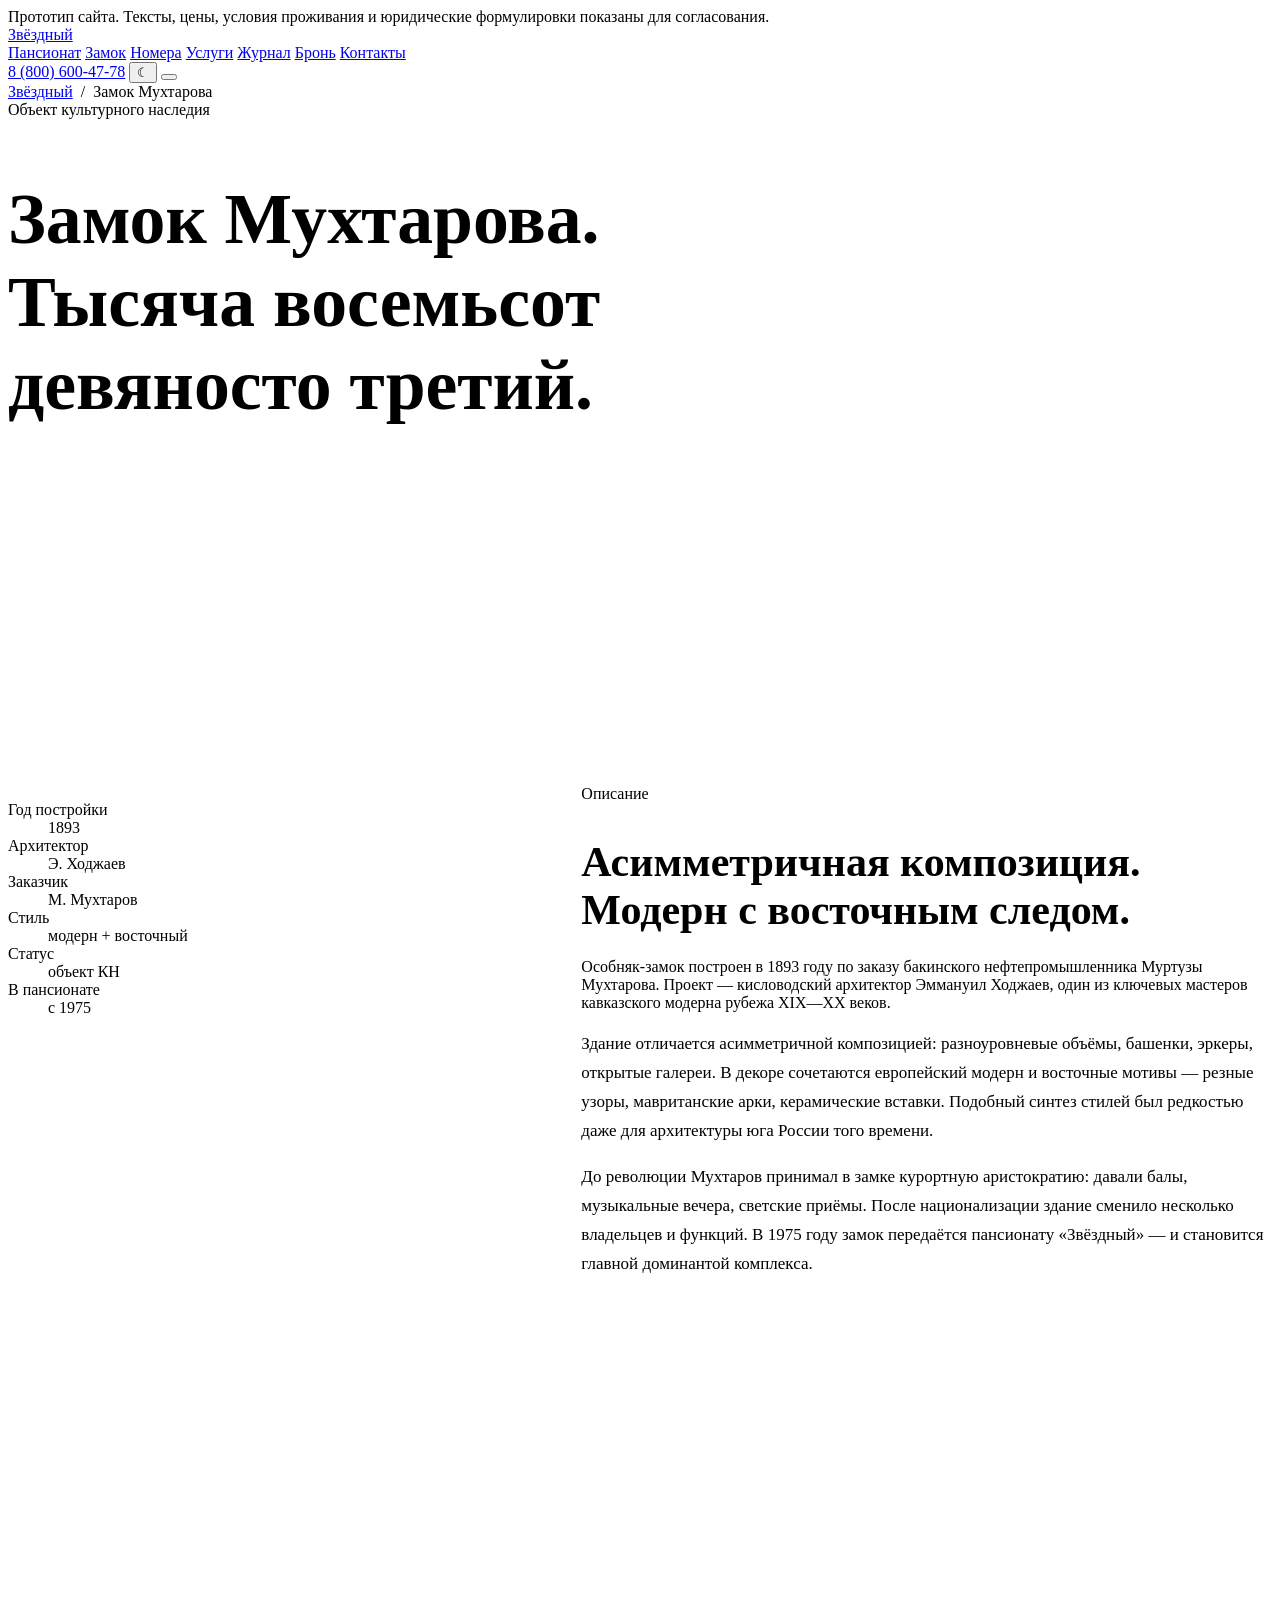
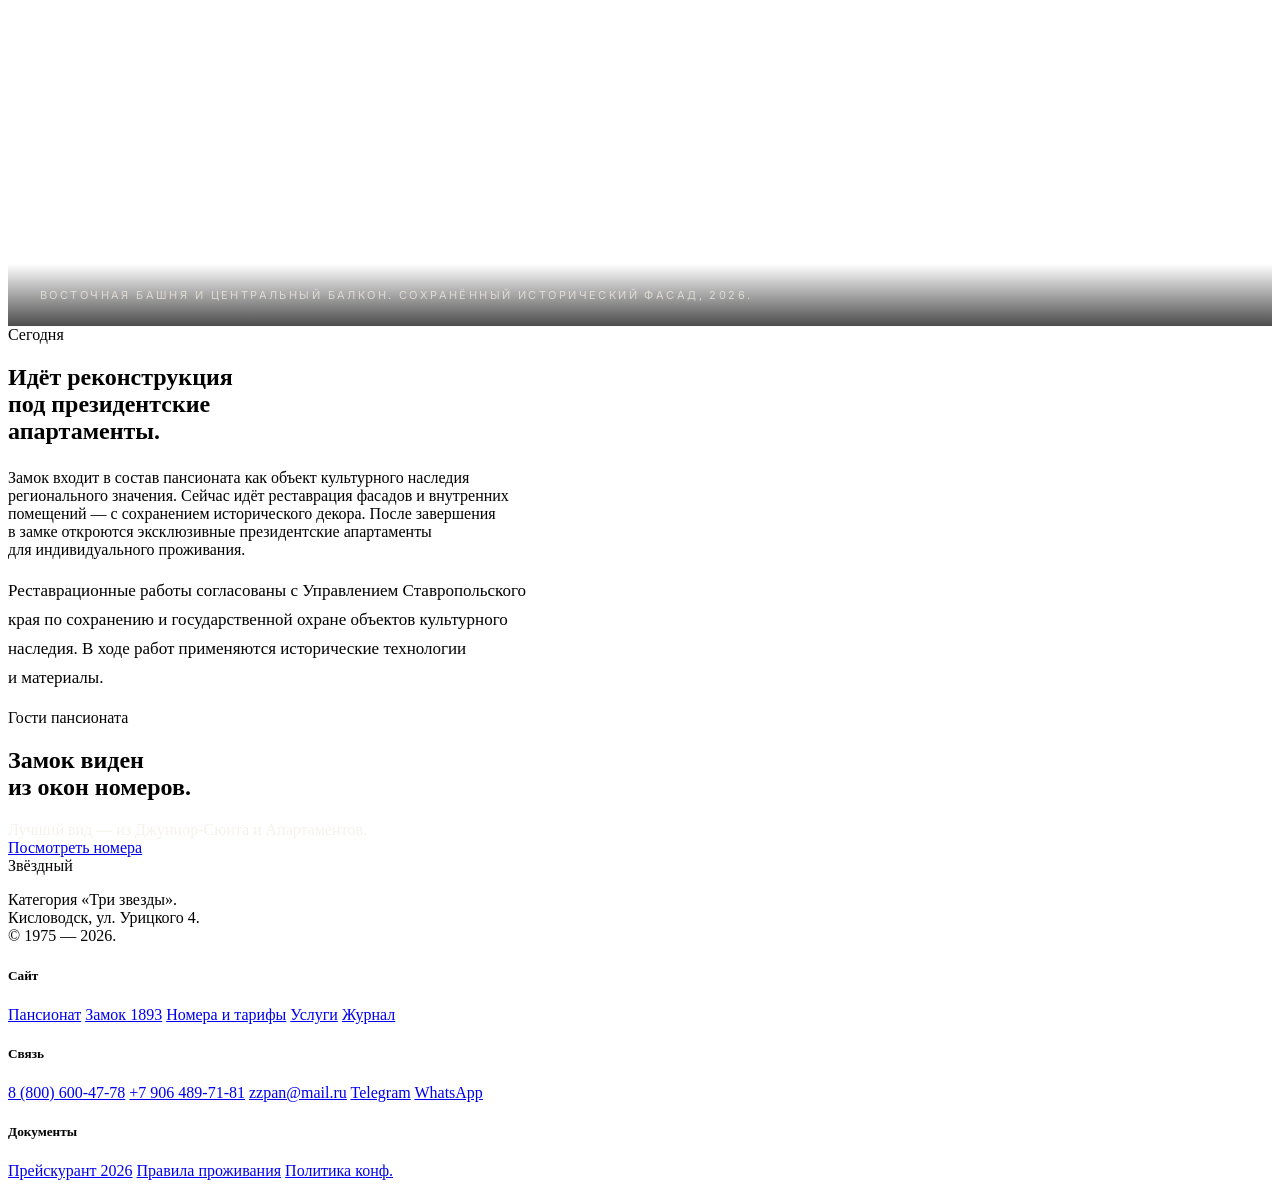
<file: castle/index.html>
<!doctype html>
<html lang="ru">
<head>
<meta charset="utf-8" />
<meta name="viewport" content="width=device-width, initial-scale=1" />
<base href="https://rawcdn.githack.com/leofftheslayer1326-create/zvezdny-landing-demo/zvezdny-demo-20260526g/" />
<title>Замок Мухтарова — Пансионат «Звёздный», Кисловодск</title>
<meta name="description" content="Объект культурного наследия 1893 года. Архитектор Эммануил Ходжаев. Модерн и восточные мотивы." />
<link rel="preconnect" href="https://fonts.googleapis.com" />
<link rel="preconnect" href="https://fonts.gstatic.com" crossorigin />
<link href="https://fonts.googleapis.com/css2?family=Fraunces:opsz,wght@9..144,300;9..144,400;9..144,500&family=Inter:wght@300;400;500;600&display=swap" rel="stylesheet" />
<link rel="stylesheet" href="https://rawcdn.githack.com/leofftheslayer1326-create/zvezdny-landing-demo/zvezdny-demo-20260526g/styles.css?v=20260526g" />
</head>
<body data-page="castle">

<header class="topbar">
  <div class="prototype-banner">
    Прототип сайта. Тексты, цены, условия проживания и юридические формулировки показаны для согласования.
  </div>
  <div class="topbar__inner">
    <a href="https://htmlpreview.github.io/?https://github.com/leofftheslayer1326-create/zvezdny-landing-demo/blob/main/index.html" class="logo">
      <span class="logo__name">Звёздный</span>
    </a>
    <nav class="topnav" id="topnav">
      <a href="https://htmlpreview.github.io/?https://github.com/leofftheslayer1326-create/zvezdny-landing-demo/blob/main/about/index.html" data-page="about">Пансионат</a>
      <a href="https://htmlpreview.github.io/?https://github.com/leofftheslayer1326-create/zvezdny-landing-demo/blob/main/castle/index.html" data-page="castle">Замок</a>
      <a href="https://htmlpreview.github.io/?https://github.com/leofftheslayer1326-create/zvezdny-landing-demo/blob/main/rooms/index.html" data-page="rooms">Номера</a>
      <a href="https://htmlpreview.github.io/?https://github.com/leofftheslayer1326-create/zvezdny-landing-demo/blob/main/services/index.html" data-page="services">Услуги</a>
      <a href="https://htmlpreview.github.io/?https://github.com/leofftheslayer1326-create/zvezdny-landing-demo/blob/main/journal/index.html" data-page="journal">Журнал</a>
      <a href="https://htmlpreview.github.io/?https://github.com/leofftheslayer1326-create/zvezdny-landing-demo/blob/main/booking/index.html" data-page="booking">Бронь</a>
      <a href="https://htmlpreview.github.io/?https://github.com/leofftheslayer1326-create/zvezdny-landing-demo/blob/main/contacts/index.html" data-page="contacts">Контакты</a>
    </nav>
    <a href="tel:88006004778" class="topcall">8 (800) 600-47-78</a>
    <button class="theme-toggle" id="themeToggle" type="button" aria-label="Сменить тему" aria-pressed="false" title="Тема">☾</button>
    <button class="burger" id="burger" aria-label="Меню"><span></span><span></span></button>
  </div>
</header>

<main class="page">

<section class="page__hero" style="min-height:78vh">
  <div class="page__bg" style="background-image:url('https://rawcdn.githack.com/leofftheslayer1326-create/zvezdny-landing-demo/zvezdny-demo-20260526g/data/uploads/castle-outside.jpg');background-position:center 40%"></div>
  <div class="wrap">
    <div class="crumb"><a href="https://htmlpreview.github.io/?https://github.com/leofftheslayer1326-create/zvezdny-landing-demo/blob/main/index.html">Звёздный</a> &nbsp;/&nbsp; Замок Мухтарова</div>
    <div class="plate" style="max-width:780px">
      <div class="kicker">Объект культурного наследия</div>
      <h1 class="display" style="font-size:clamp(40px,5.6vw,72px)">Замок Мухтарова.<br/>Тысяча восемьсот<br/>девяносто третий.</h1>
    </div>
  </div>
</section>

<section class="page-section">
  <div class="wrap">
    <div style="display:grid;grid-template-columns:1fr 1.4fr;gap:80px;align-items:start">
      <div>
        <dl class="facts">
          <div><dt>Год постройки</dt><dd>1893</dd></div>
          <div><dt>Архитектор</dt><dd>Э. Ходжаев</dd></div>
          <div><dt>Заказчик</dt><dd>М. Мухтаров</dd></div>
          <div><dt>Стиль</dt><dd>модерн + восточный</dd></div>
          <div><dt>Статус</dt><dd>объект КН</dd></div>
          <div><dt>В пансионате</dt><dd>с 1975</dd></div>
        </dl>
      </div>
      <div>
        <div class="kicker">Описание</div>
        <h2 class="display" style="font-size:42px;margin-bottom:24px">Асимметричная композиция.<br/>Модерн с&nbsp;восточным следом.</h2>
        <p class="lead">
          Особняк-замок построен в 1893 году по заказу бакинского нефтепромышленника
          Муртузы Мухтарова. Проект — кисловодский архитектор Эммануил Ходжаев,
          один из&nbsp;ключевых мастеров кавказского модерна рубежа XIX—XX&nbsp;веков.
        </p>
        <p style="margin-top:18px;color:var(--ink-soft);font-size:17px;line-height:1.7">
          Здание отличается асимметричной композицией: разноуровневые объёмы,
          башенки, эркеры, открытые галереи. В&nbsp;декоре сочетаются европейский модерн
          и&nbsp;восточные мотивы — резные узоры, мавританские арки, керамические вставки.
          Подобный синтез стилей был редкостью даже для архитектуры юга России того&nbsp;времени.
        </p>
        <p style="margin-top:18px;color:var(--ink-soft);font-size:17px;line-height:1.7">
          До&nbsp;революции Мухтаров принимал в&nbsp;замке курортную аристократию: давали
          балы, музыкальные вечера, светские приёмы. После национализации здание
          сменило несколько владельцев и&nbsp;функций. В&nbsp;1975 году замок передаётся
          пансионату «Звёздный» — и&nbsp;становится главной доминантой комплекса.
        </p>
      </div>
    </div>
  </div>
</section>

<section style="padding:0">
  <figure style="margin:0;position:relative;height:70vh;min-height:520px;overflow:hidden">
    <div data-parallax="0.15" style="position:absolute;inset:-10% 0;background:url('https://rawcdn.githack.com/leofftheslayer1326-create/zvezdny-landing-demo/zvezdny-demo-20260526g/data/uploads/castle-outside.jpg') center/cover no-repeat;filter:grayscale(.6) contrast(1.05) brightness(.65)"></div>
    <figcaption style="position:absolute;left:0;right:0;bottom:0;padding:24px 32px;max-width:1240px;margin:0 auto;font-family:'Inter',sans-serif;font-size:11px;letter-spacing:.22em;text-transform:uppercase;color:rgba(241,236,226,.75);background:linear-gradient(180deg,transparent,rgba(0,0,0,.7))">
      Восточная башня и&nbsp;центральный балкон. Сохранённый исторический фасад, 2026.
    </figcaption>
  </figure>
</section>

<section class="page-section page-section--cream">
  <div class="wrap">
    <div class="kicker">Сегодня</div>
    <h2 class="display" style="max-width:22ch">Идёт реконструкция<br/>под&nbsp;президентские апартаменты.</h2>
    <p class="lead" style="margin-top:24px;max-width:64ch">
      Замок входит в&nbsp;состав пансионата как объект культурного наследия
      регионального значения. Сейчас идёт реставрация фасадов и&nbsp;внутренних
      помещений — с&nbsp;сохранением исторического декора. После завершения
      в&nbsp;замке откроются эксклюзивные президентские апартаменты для&nbsp;индивидуального
      проживания.
    </p>
    <p style="margin-top:18px;color:var(--ink-soft);font-size:17px;line-height:1.7;max-width:64ch">
      Реставрационные работы согласованы с&nbsp;Управлением Ставропольского края
      по&nbsp;сохранению и&nbsp;государственной охране объектов культурного наследия.
      В&nbsp;ходе работ применяются исторические технологии и&nbsp;материалы.
    </p>
  </div>
</section>

<section class="page-section page-section--dark">
  <div class="wrap">
    <div class="cta-block">
      <div>
        <div class="kicker">Гости пансионата</div>
        <h2 class="display">Замок виден<br/>из&nbsp;окон номеров.</h2>
        <p style="color:rgba(241,236,226,.7);margin:20px 0 0;max-width:48ch">Лучший вид — из Джуниор-Сюита и Апартаментов.</p>
      </div>
      <a href="https://htmlpreview.github.io/?https://github.com/leofftheslayer1326-create/zvezdny-landing-demo/blob/main/rooms/index.html" class="btn btn--solid btn--inverted">Посмотреть номера</a>
    </div>
  </div>
</section>

</main>

<footer class="foot">
  <div class="wrap foot__inner">
    <div class="foot__brand">
      <span class="logo__name">Звёздный</span>
      <p>Категория «Три звезды».<br/>Кисловодск, ул. Урицкого 4.<br/>© 1975 — 2026.</p>
    </div>
    <div class="foot__col">
      <h5>Сайт</h5>
      <a href="https://htmlpreview.github.io/?https://github.com/leofftheslayer1326-create/zvezdny-landing-demo/blob/main/about/index.html">Пансионат</a>
      <a href="https://htmlpreview.github.io/?https://github.com/leofftheslayer1326-create/zvezdny-landing-demo/blob/main/castle/index.html">Замок 1893</a>
      <a href="https://htmlpreview.github.io/?https://github.com/leofftheslayer1326-create/zvezdny-landing-demo/blob/main/rooms/index.html">Номера и тарифы</a>
      <a href="https://htmlpreview.github.io/?https://github.com/leofftheslayer1326-create/zvezdny-landing-demo/blob/main/services/index.html">Услуги</a>
      <a href="https://htmlpreview.github.io/?https://github.com/leofftheslayer1326-create/zvezdny-landing-demo/blob/main/journal/index.html">Журнал</a>
    </div>
    <div class="foot__col">
      <h5>Связь</h5>
      <a href="tel:88006004778">8 (800) 600-47-78</a>
      <a href="tel:+79064897181">+7 906 489-71-81</a>
      <a href="mailto:zzpan@mail.ru">zzpan@mail.ru</a>
      <a href="https://t.me/+79064897181" target="_blank" rel="noopener">Telegram</a>
      <a href="https://wa.me/79064897181" target="_blank" rel="noopener">WhatsApp</a>
    </div>
    <div class="foot__col">
      <h5>Документы</h5>
      <a href="https://htmlpreview.github.io/?https://github.com/leofftheslayer1326-create/zvezdny-landing-demo/blob/main/booking/index.html#price">Прейскурант 2026</a>
      <a href="https://htmlpreview.github.io/?https://github.com/leofftheslayer1326-create/zvezdny-landing-demo/blob/main/booking/index.html#rules">Правила проживания</a>
      <a href="https://htmlpreview.github.io/?https://github.com/leofftheslayer1326-create/zvezdny-landing-demo/blob/main/booking/index.html#policy">Политика конф.</a>
    </div>
  </div>
</footer>
<script src="https://rawcdn.githack.com/leofftheslayer1326-create/zvezdny-landing-demo/zvezdny-demo-20260526g/site.js?v=20260526g"></script>
</body>
</html>
</file>
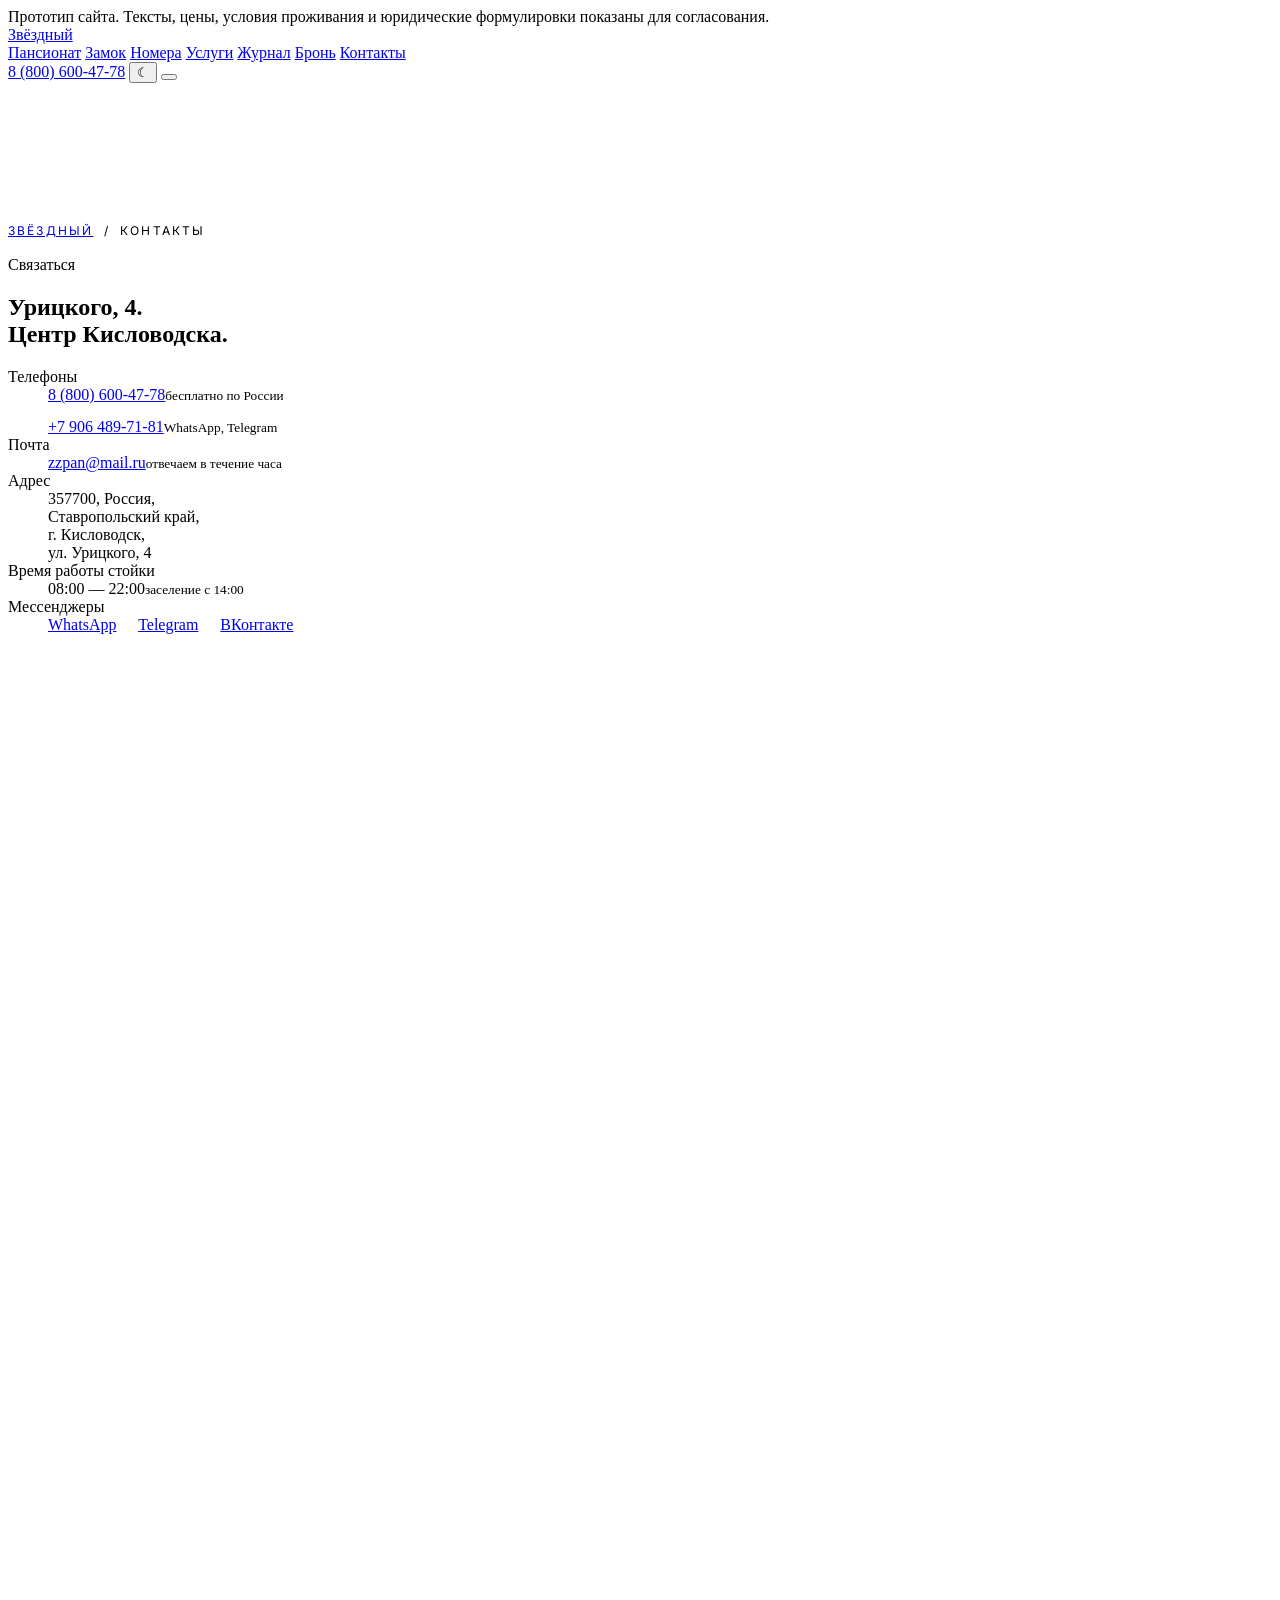
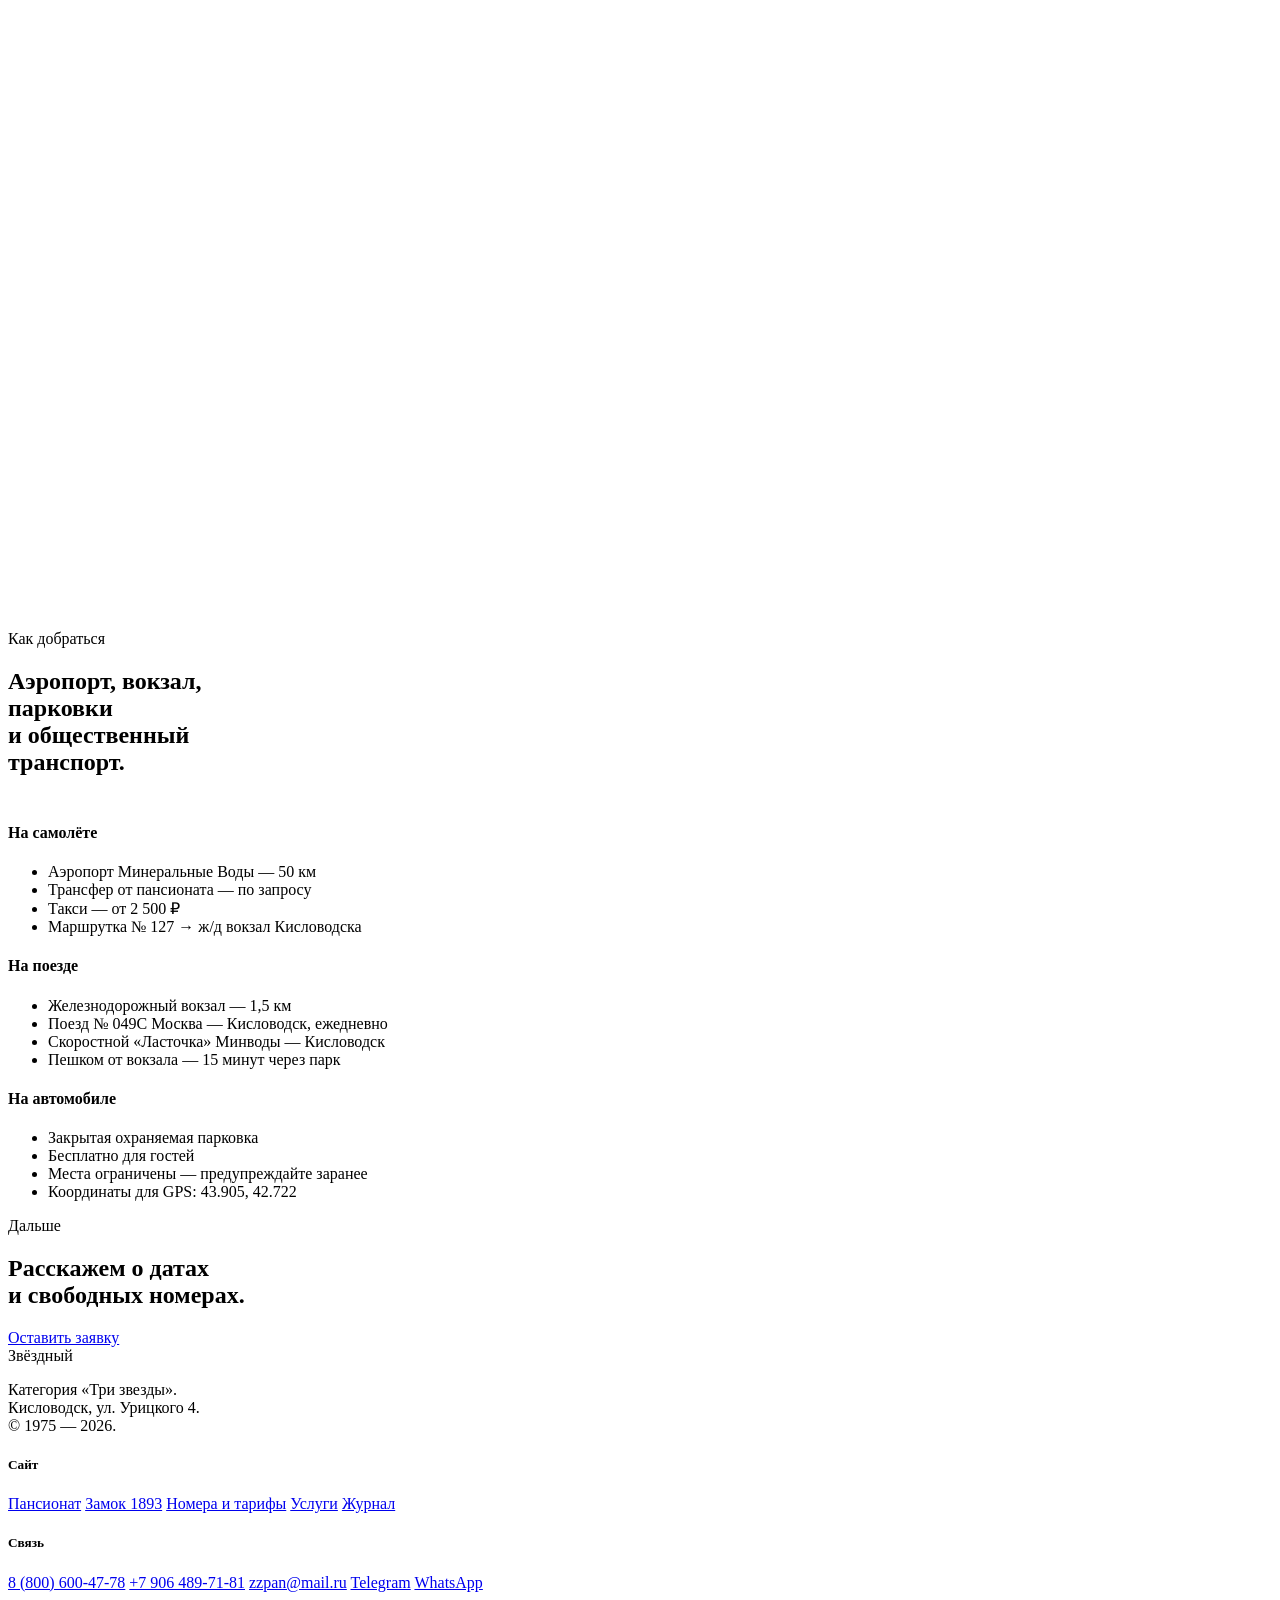
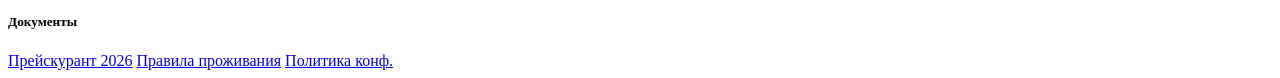
<file: contacts/index.html>
<!doctype html>
<html lang="ru">
<head>
<meta charset="utf-8" />
<meta name="viewport" content="width=device-width, initial-scale=1" />
<base href="https://rawcdn.githack.com/leofftheslayer1326-create/zvezdny-landing-demo/zvezdny-demo-20260526g/" />
<title>Контакты — Пансионат «Звёздный»</title>
<meta name="description" content="ул. Урицкого 4, Кисловодск. Телефон 8 (800) 600-47-78." />
<link rel="preconnect" href="https://fonts.googleapis.com" />
<link rel="preconnect" href="https://fonts.gstatic.com" crossorigin />
<link href="https://fonts.googleapis.com/css2?family=Fraunces:opsz,wght@9..144,300;9..144,400;9..144,500&family=Inter:wght@300;400;500;600&display=swap" rel="stylesheet" />
<link rel="stylesheet" href="https://rawcdn.githack.com/leofftheslayer1326-create/zvezdny-landing-demo/zvezdny-demo-20260526g/styles.css?v=20260526g" />
</head>
<body data-page="contacts">

<header class="topbar">
  <div class="prototype-banner">
    Прототип сайта. Тексты, цены, условия проживания и юридические формулировки показаны для согласования.
  </div>
  <div class="topbar__inner">
    <a href="https://htmlpreview.github.io/?https://github.com/leofftheslayer1326-create/zvezdny-landing-demo/blob/main/index.html" class="logo">
      <span class="logo__name">Звёздный</span>
    </a>
    <nav class="topnav" id="topnav">
      <a href="https://htmlpreview.github.io/?https://github.com/leofftheslayer1326-create/zvezdny-landing-demo/blob/main/about/index.html" data-page="about">Пансионат</a>
      <a href="https://htmlpreview.github.io/?https://github.com/leofftheslayer1326-create/zvezdny-landing-demo/blob/main/castle/index.html" data-page="castle">Замок</a>
      <a href="https://htmlpreview.github.io/?https://github.com/leofftheslayer1326-create/zvezdny-landing-demo/blob/main/rooms/index.html" data-page="rooms">Номера</a>
      <a href="https://htmlpreview.github.io/?https://github.com/leofftheslayer1326-create/zvezdny-landing-demo/blob/main/services/index.html" data-page="services">Услуги</a>
      <a href="https://htmlpreview.github.io/?https://github.com/leofftheslayer1326-create/zvezdny-landing-demo/blob/main/journal/index.html" data-page="journal">Журнал</a>
      <a href="https://htmlpreview.github.io/?https://github.com/leofftheslayer1326-create/zvezdny-landing-demo/blob/main/booking/index.html" data-page="booking">Бронь</a>
      <a href="https://htmlpreview.github.io/?https://github.com/leofftheslayer1326-create/zvezdny-landing-demo/blob/main/contacts/index.html" data-page="contacts">Контакты</a>
    </nav>
    <a href="tel:88006004778" class="topcall">8 (800) 600-47-78</a>
    <button class="theme-toggle" id="themeToggle" type="button" aria-label="Сменить тему" aria-pressed="false" title="Тема">☾</button>
    <button class="burger" id="burger" aria-label="Меню"><span></span><span></span></button>
  </div>
</header>

<main class="page">

<section class="page-section" style="padding-top:140px">
  <div class="wrap">
    <div class="crumb" style="font-family:'Inter',sans-serif;font-size:12px;letter-spacing:.18em;text-transform:uppercase;color:var(--muted);margin-bottom:18px">
      <a href="https://htmlpreview.github.io/?https://github.com/leofftheslayer1326-create/zvezdny-landing-demo/blob/main/index.html">Звёздный</a> &nbsp;/&nbsp; Контакты
    </div>
    <div class="kicker">Связаться</div>
    <h1 class="display" style="max-width:22ch">Урицкого, 4.<br/>Центр Кисловодска.</h1>

    <div class="contacts-grid">
      <dl class="contacts-list">
        <div class="row">
          <dt>Телефоны</dt>
          <dd><a href="tel:88006004778">8 (800) 600-47-78</a><small>бесплатно по России</small></dd>
          <dd style="margin-top:14px"><a href="tel:+79064897181">+7 906 489-71-81</a><small>WhatsApp, Telegram</small></dd>
        </div>
        <div class="row">
          <dt>Почта</dt>
          <dd><a href="mailto:zzpan@mail.ru">zzpan@mail.ru</a><small>отвечаем в течение часа</small></dd>
        </div>
        <div class="row">
          <dt>Адрес</dt>
          <dd>357700, Россия,<br/>Ставропольский край,<br/>г.&nbsp;Кисловодск,<br/>ул.&nbsp;Урицкого,&nbsp;4</dd>
        </div>
        <div class="row">
          <dt>Время работы стойки</dt>
          <dd>08:00 — 22:00<small>заселение с 14:00</small></dd>
        </div>
        <div class="row">
          <dt>Мессенджеры</dt>
          <dd style="font-size:16px">
            <a href="https://wa.me/79064897181" target="_blank" style="border-bottom:1px solid var(--line);padding-bottom:2px;margin-right:18px">WhatsApp</a>
            <a href="https://t.me/+79064897181" target="_blank" style="border-bottom:1px solid var(--line);padding-bottom:2px;margin-right:18px">Telegram</a>
            <a href="https://vk.com/zzpan" target="_blank" style="border-bottom:1px solid var(--line);padding-bottom:2px">ВКонтакте</a>
          </dd>
        </div>
      </dl>
      <div style="aspect-ratio:4/5;overflow:hidden">
        <iframe
          src="https://yandex.ru/map-widget/v1/?ll=42.722%2C43.905&z=15&pt=42.722,43.905,pm2rdm"
          loading="lazy" title="Пансионат Звёздный на карте"
          style="width:100%;height:100%;border:0;display:block;filter:grayscale(.5) contrast(1.05)"></iframe>
      </div>
    </div>
  </div>
</section>

<section class="page-section page-section--cream">
  <div class="wrap">
    <div class="kicker">Как добраться</div>
    <h2 class="display" style="max-width:24ch">Аэропорт, вокзал,<br/>парковки и&nbsp;общественный транспорт.</h2>
    <div class="feat-cols" style="margin-top:48px">
      <div>
        <h4>На самолёте</h4>
        <ul>
          <li>Аэропорт Минеральные Воды — 50 км</li>
          <li>Трансфер от пансионата — по запросу</li>
          <li>Такси — от 2 500 ₽</li>
          <li>Маршрутка №&nbsp;127 → ж/д&nbsp;вокзал Кисловодска</li>
        </ul>
      </div>
      <div>
        <h4>На поезде</h4>
        <ul>
          <li>Железнодорожный вокзал — 1,5 км</li>
          <li>Поезд № 049С Москва — Кисловодск, ежедневно</li>
          <li>Скоростной «Ласточка» Минводы — Кисловодск</li>
          <li>Пешком от вокзала — 15 минут через парк</li>
        </ul>
      </div>
      <div>
        <h4>На автомобиле</h4>
        <ul>
          <li>Закрытая охраняемая парковка</li>
          <li>Бесплатно для гостей</li>
          <li>Места ограничены — предупреждайте заранее</li>
          <li>Координаты для GPS: 43.905, 42.722</li>
        </ul>
      </div>
    </div>
  </div>
</section>

<section class="page-section page-section--dark">
  <div class="wrap">
    <div class="cta-block">
      <div>
        <div class="kicker">Дальше</div>
        <h2 class="display">Расскажем о&nbsp;датах<br/>и&nbsp;свободных&nbsp;номерах.</h2>
      </div>
      <a href="https://htmlpreview.github.io/?https://github.com/leofftheslayer1326-create/zvezdny-landing-demo/blob/main/booking/index.html" class="btn btn--solid btn--inverted">Оставить заявку</a>
    </div>
  </div>
</section>

</main>

<footer class="foot">
  <div class="wrap foot__inner">
    <div class="foot__brand">
      <span class="logo__name">Звёздный</span>
      <p>Категория «Три звезды».<br/>Кисловодск, ул. Урицкого 4.<br/>© 1975 — 2026.</p>
    </div>
    <div class="foot__col">
      <h5>Сайт</h5>
      <a href="https://htmlpreview.github.io/?https://github.com/leofftheslayer1326-create/zvezdny-landing-demo/blob/main/about/index.html">Пансионат</a>
      <a href="https://htmlpreview.github.io/?https://github.com/leofftheslayer1326-create/zvezdny-landing-demo/blob/main/castle/index.html">Замок 1893</a>
      <a href="https://htmlpreview.github.io/?https://github.com/leofftheslayer1326-create/zvezdny-landing-demo/blob/main/rooms/index.html">Номера и тарифы</a>
      <a href="https://htmlpreview.github.io/?https://github.com/leofftheslayer1326-create/zvezdny-landing-demo/blob/main/services/index.html">Услуги</a>
      <a href="https://htmlpreview.github.io/?https://github.com/leofftheslayer1326-create/zvezdny-landing-demo/blob/main/journal/index.html">Журнал</a>
    </div>
    <div class="foot__col">
      <h5>Связь</h5>
      <a href="tel:88006004778">8 (800) 600-47-78</a>
      <a href="tel:+79064897181">+7 906 489-71-81</a>
      <a href="mailto:zzpan@mail.ru">zzpan@mail.ru</a>
      <a href="https://t.me/+79064897181" target="_blank" rel="noopener">Telegram</a>
      <a href="https://wa.me/79064897181" target="_blank" rel="noopener">WhatsApp</a>
    </div>
    <div class="foot__col">
      <h5>Документы</h5>
      <a href="https://htmlpreview.github.io/?https://github.com/leofftheslayer1326-create/zvezdny-landing-demo/blob/main/booking/index.html#price">Прейскурант 2026</a>
      <a href="https://htmlpreview.github.io/?https://github.com/leofftheslayer1326-create/zvezdny-landing-demo/blob/main/booking/index.html#rules">Правила проживания</a>
      <a href="https://htmlpreview.github.io/?https://github.com/leofftheslayer1326-create/zvezdny-landing-demo/blob/main/booking/index.html#policy">Политика конф.</a>
    </div>
  </div>
</footer>
<script src="https://rawcdn.githack.com/leofftheslayer1326-create/zvezdny-landing-demo/zvezdny-demo-20260526g/site.js?v=20260526g"></script>
</body>
</html>
</file>
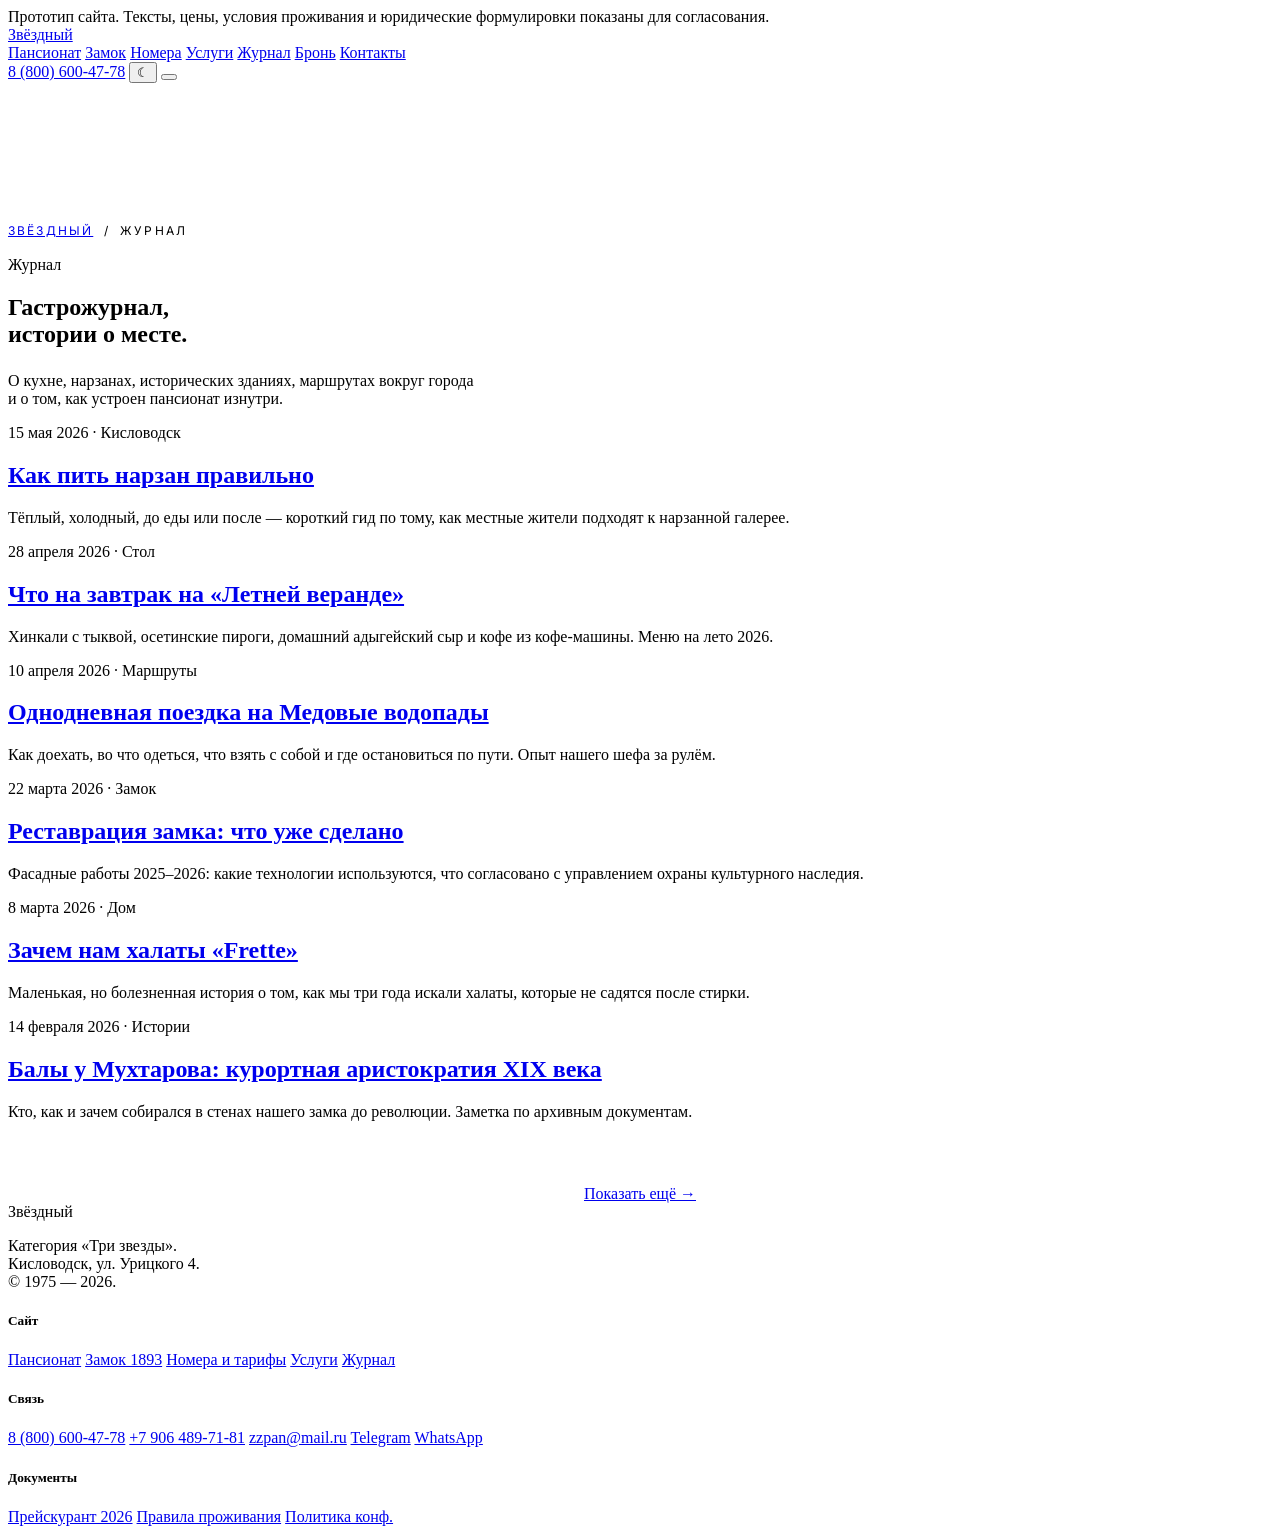
<file: journal/index.html>
<!doctype html>
<html lang="ru">
<head>
<meta charset="utf-8" />
<meta name="viewport" content="width=device-width, initial-scale=1" />
<base href="https://rawcdn.githack.com/leofftheslayer1326-create/zvezdny-landing-demo/zvezdny-demo-20260526g/" />
<title>Журнал — Пансионат «Звёздный»</title>
<meta name="description" content="Гастрожурнал, новости пансионата, истории о Кисловодске и Кавказе." />
<link rel="preconnect" href="https://fonts.googleapis.com" />
<link rel="preconnect" href="https://fonts.gstatic.com" crossorigin />
<link href="https://fonts.googleapis.com/css2?family=Fraunces:opsz,wght@9..144,300;9..144,400;9..144,500&family=Inter:wght@300;400;500;600&display=swap" rel="stylesheet" />
<link rel="stylesheet" href="https://rawcdn.githack.com/leofftheslayer1326-create/zvezdny-landing-demo/zvezdny-demo-20260526g/styles.css?v=20260526g" />
</head>
<body data-page="journal">

<header class="topbar">
  <div class="prototype-banner">
    Прототип сайта. Тексты, цены, условия проживания и юридические формулировки показаны для согласования.
  </div>
  <div class="topbar__inner">
    <a href="https://htmlpreview.github.io/?https://github.com/leofftheslayer1326-create/zvezdny-landing-demo/blob/main/index.html" class="logo">
      <span class="logo__name">Звёздный</span>
    </a>
    <nav class="topnav" id="topnav">
      <a href="https://htmlpreview.github.io/?https://github.com/leofftheslayer1326-create/zvezdny-landing-demo/blob/main/about/index.html" data-page="about">Пансионат</a>
      <a href="https://htmlpreview.github.io/?https://github.com/leofftheslayer1326-create/zvezdny-landing-demo/blob/main/castle/index.html" data-page="castle">Замок</a>
      <a href="https://htmlpreview.github.io/?https://github.com/leofftheslayer1326-create/zvezdny-landing-demo/blob/main/rooms/index.html" data-page="rooms">Номера</a>
      <a href="https://htmlpreview.github.io/?https://github.com/leofftheslayer1326-create/zvezdny-landing-demo/blob/main/services/index.html" data-page="services">Услуги</a>
      <a href="https://htmlpreview.github.io/?https://github.com/leofftheslayer1326-create/zvezdny-landing-demo/blob/main/journal/index.html" data-page="journal">Журнал</a>
      <a href="https://htmlpreview.github.io/?https://github.com/leofftheslayer1326-create/zvezdny-landing-demo/blob/main/booking/index.html" data-page="booking">Бронь</a>
      <a href="https://htmlpreview.github.io/?https://github.com/leofftheslayer1326-create/zvezdny-landing-demo/blob/main/contacts/index.html" data-page="contacts">Контакты</a>
    </nav>
    <a href="tel:88006004778" class="topcall">8 (800) 600-47-78</a>
    <button class="theme-toggle" id="themeToggle" type="button" aria-label="Сменить тему" aria-pressed="false" title="Тема">☾</button>
    <button class="burger" id="burger" aria-label="Меню"><span></span><span></span></button>
  </div>
</header>

<main class="page">

<section class="page-section" style="padding-top:140px">
  <div class="wrap">
    <div class="crumb" style="font-family:'Inter',sans-serif;font-size:12px;letter-spacing:.18em;text-transform:uppercase;color:var(--muted);margin-bottom:18px">
      <a href="https://htmlpreview.github.io/?https://github.com/leofftheslayer1326-create/zvezdny-landing-demo/blob/main/index.html">Звёздный</a> &nbsp;/&nbsp; Журнал
    </div>
    <div class="kicker">Журнал</div>
    <h1 class="display" style="max-width:22ch">Гастрожурнал,<br/>истории о&nbsp;месте.</h1>
    <p class="lead" style="margin-top:24px;max-width:60ch">
      О&nbsp;кухне, нарзанах, исторических зданиях, маршрутах вокруг города
      и&nbsp;о&nbsp;том, как устроен пансионат изнутри.
    </p>

    <div class="posts">
      <article class="post">
        <a href="#" class="post__cover"><div style="background-image:url('https://rawcdn.githack.com/leofftheslayer1326-create/zvezdny-landing-demo/zvezdny-demo-20260526g/data/uploads/castle-outside.jpg')"></div></a>
        <div class="post__date">15 мая 2026 · Кисловодск</div>
        <h2 class="post__title"><a href="#">Как пить нарзан правильно</a></h2>
        <p class="post__excerpt">Тёплый, холодный, до еды или после — короткий гид по тому, как местные жители подходят к нарзанной галерее.</p>
      </article>
      <article class="post">
        <a href="https://htmlpreview.github.io/?https://github.com/leofftheslayer1326-create/zvezdny-landing-demo/blob/main/journal/cuisine.html" class="post__cover"><div style="background-image:url('https://rawcdn.githack.com/leofftheslayer1326-create/zvezdny-landing-demo/zvezdny-demo-20260526g/data/uploads/territory.jpg')"></div></a>
        <div class="post__date">28 апреля 2026 · Стол</div>
        <h2 class="post__title"><a href="https://htmlpreview.github.io/?https://github.com/leofftheslayer1326-create/zvezdny-landing-demo/blob/main/journal/cuisine.html">Что на завтрак на «Летней веранде»</a></h2>
        <p class="post__excerpt">Хинкали с тыквой, осетинские пироги, домашний адыгейский сыр и кофе из кофе-машины. Меню на лето 2026.</p>
      </article>
      <article class="post">
        <a href="#" class="post__cover"><div style="background-image:url('https://rawcdn.githack.com/leofftheslayer1326-create/zvezdny-landing-demo/zvezdny-demo-20260526g/data/uploads/hero-castle.jpg')"></div></a>
        <div class="post__date">10 апреля 2026 · Маршруты</div>
        <h2 class="post__title"><a href="#">Однодневная поездка на Медовые водопады</a></h2>
        <p class="post__excerpt">Как доехать, во что одеться, что взять с собой и где остановиться по пути. Опыт нашего шефа за рулём.</p>
      </article>
      <article class="post">
        <a href="#" class="post__cover"><div style="background-image:url('https://rawcdn.githack.com/leofftheslayer1326-create/zvezdny-landing-demo/zvezdny-demo-20260526g/data/uploads/castle-side.jpg')"></div></a>
        <div class="post__date">22 марта 2026 · Замок</div>
        <h2 class="post__title"><a href="#">Реставрация замка: что уже сделано</a></h2>
        <p class="post__excerpt">Фасадные работы 2025–2026: какие технологии используются, что согласовано с управлением охраны культурного наследия.</p>
      </article>
      <article class="post">
        <a href="#" class="post__cover"><div style="background-image:url('https://rawcdn.githack.com/leofftheslayer1326-create/zvezdny-landing-demo/zvezdny-demo-20260526g/data/uploads/room-3.jpg')"></div></a>
        <div class="post__date">8 марта 2026 · Дом</div>
        <h2 class="post__title"><a href="#">Зачем нам халаты «Frette»</a></h2>
        <p class="post__excerpt">Маленькая, но болезненная история о том, как мы три года искали халаты, которые не садятся после стирки.</p>
      </article>
      <article class="post">
        <a href="#" class="post__cover"><div style="background-image:url('https://rawcdn.githack.com/leofftheslayer1326-create/zvezdny-landing-demo/zvezdny-demo-20260526g/data/uploads/castle-outside.jpg')"></div></a>
        <div class="post__date">14 февраля 2026 · Истории</div>
        <h2 class="post__title"><a href="#">Балы у Мухтарова: курортная аристократия XIX века</a></h2>
        <p class="post__excerpt">Кто, как и зачем собирался в стенах нашего замка до революции. Заметка по архивным документам.</p>
      </article>
    </div>

    <div style="margin-top:64px;text-align:center">
      <a href="#" class="btn btn--quiet">Показать ещё →</a>
    </div>
  </div>
</section>

</main>

<footer class="foot">
  <div class="wrap foot__inner">
    <div class="foot__brand">
      <span class="logo__name">Звёздный</span>
      <p>Категория «Три звезды».<br/>Кисловодск, ул. Урицкого 4.<br/>© 1975 — 2026.</p>
    </div>
    <div class="foot__col">
      <h5>Сайт</h5>
      <a href="https://htmlpreview.github.io/?https://github.com/leofftheslayer1326-create/zvezdny-landing-demo/blob/main/about/index.html">Пансионат</a>
      <a href="https://htmlpreview.github.io/?https://github.com/leofftheslayer1326-create/zvezdny-landing-demo/blob/main/castle/index.html">Замок 1893</a>
      <a href="https://htmlpreview.github.io/?https://github.com/leofftheslayer1326-create/zvezdny-landing-demo/blob/main/rooms/index.html">Номера и тарифы</a>
      <a href="https://htmlpreview.github.io/?https://github.com/leofftheslayer1326-create/zvezdny-landing-demo/blob/main/services/index.html">Услуги</a>
      <a href="https://htmlpreview.github.io/?https://github.com/leofftheslayer1326-create/zvezdny-landing-demo/blob/main/journal/index.html">Журнал</a>
    </div>
    <div class="foot__col">
      <h5>Связь</h5>
      <a href="tel:88006004778">8 (800) 600-47-78</a>
      <a href="tel:+79064897181">+7 906 489-71-81</a>
      <a href="mailto:zzpan@mail.ru">zzpan@mail.ru</a>
      <a href="https://t.me/+79064897181" target="_blank" rel="noopener">Telegram</a>
      <a href="https://wa.me/79064897181" target="_blank" rel="noopener">WhatsApp</a>
    </div>
    <div class="foot__col">
      <h5>Документы</h5>
      <a href="https://htmlpreview.github.io/?https://github.com/leofftheslayer1326-create/zvezdny-landing-demo/blob/main/booking/index.html#price">Прейскурант 2026</a>
      <a href="https://htmlpreview.github.io/?https://github.com/leofftheslayer1326-create/zvezdny-landing-demo/blob/main/booking/index.html#rules">Правила проживания</a>
      <a href="https://htmlpreview.github.io/?https://github.com/leofftheslayer1326-create/zvezdny-landing-demo/blob/main/booking/index.html#policy">Политика конф.</a>
    </div>
  </div>
</footer>
<script src="https://rawcdn.githack.com/leofftheslayer1326-create/zvezdny-landing-demo/zvezdny-demo-20260526g/site.js?v=20260526g"></script>
</body>
</html>
</file>
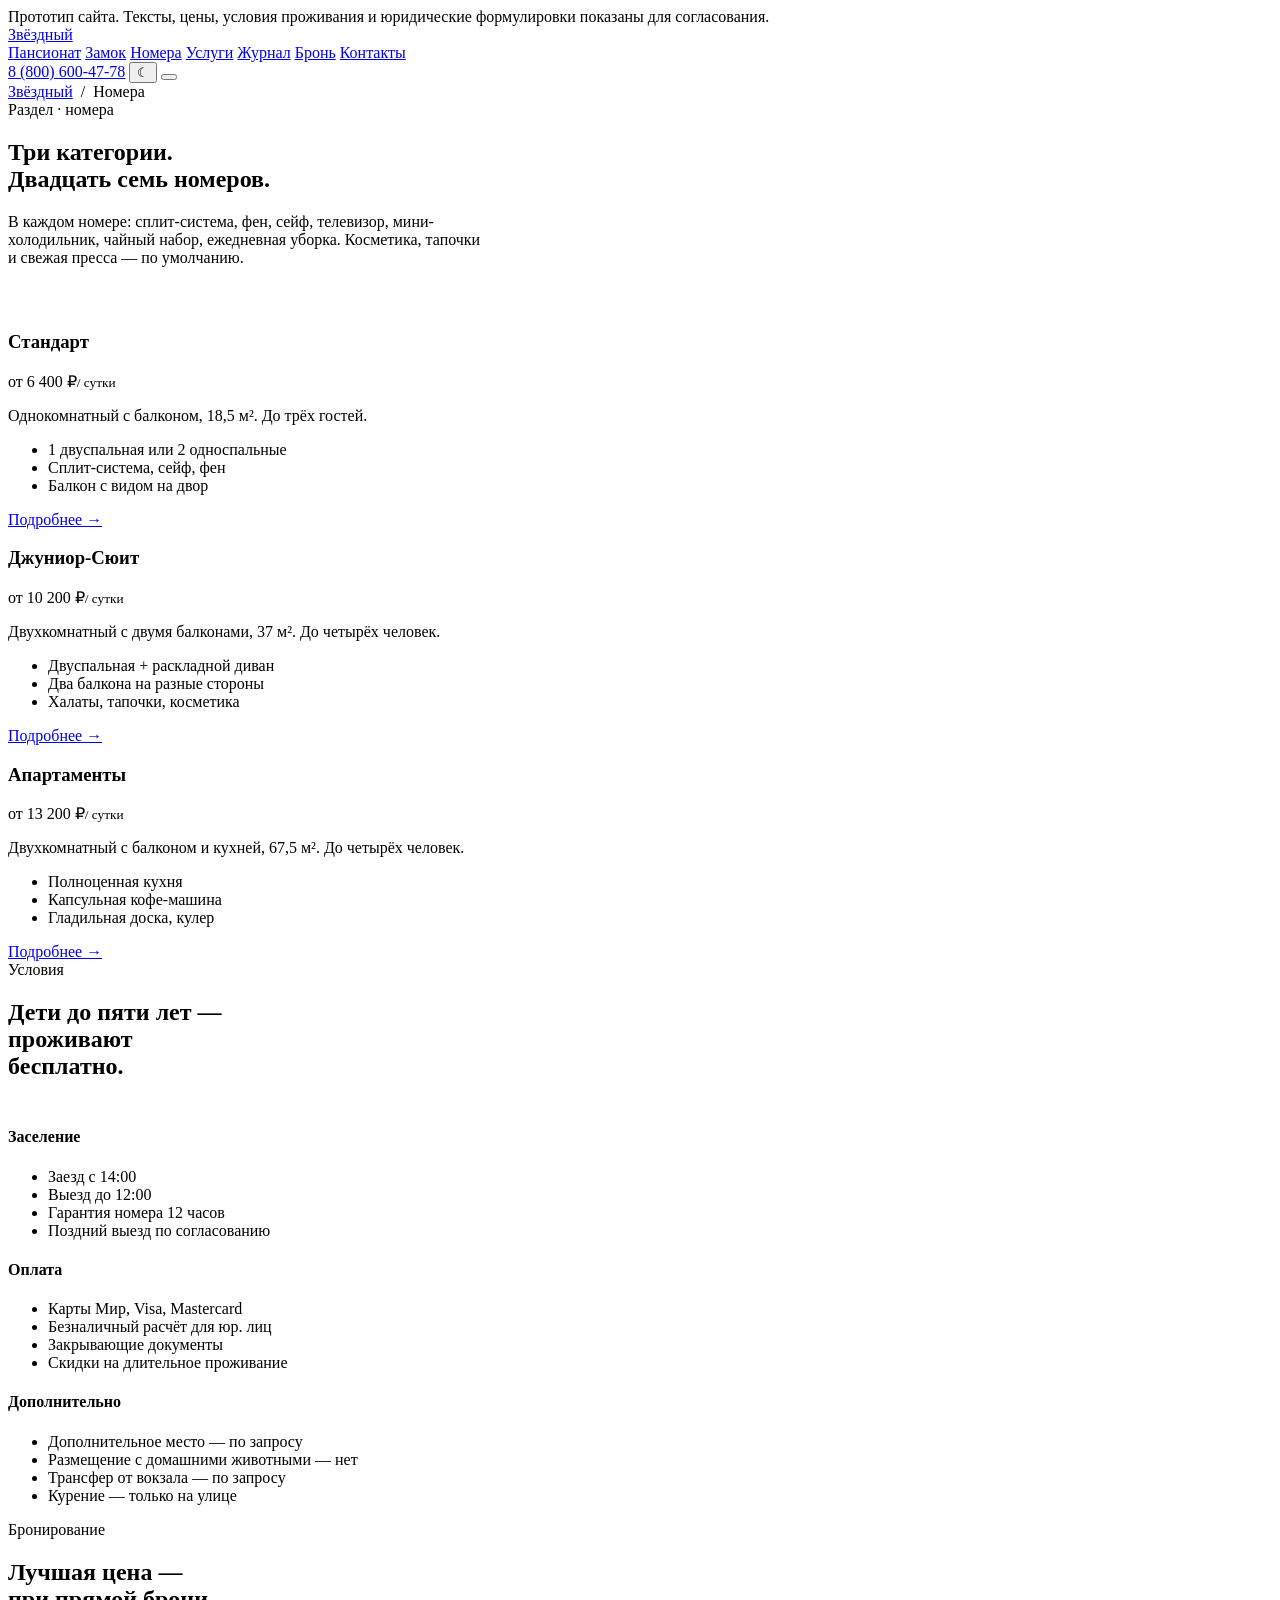
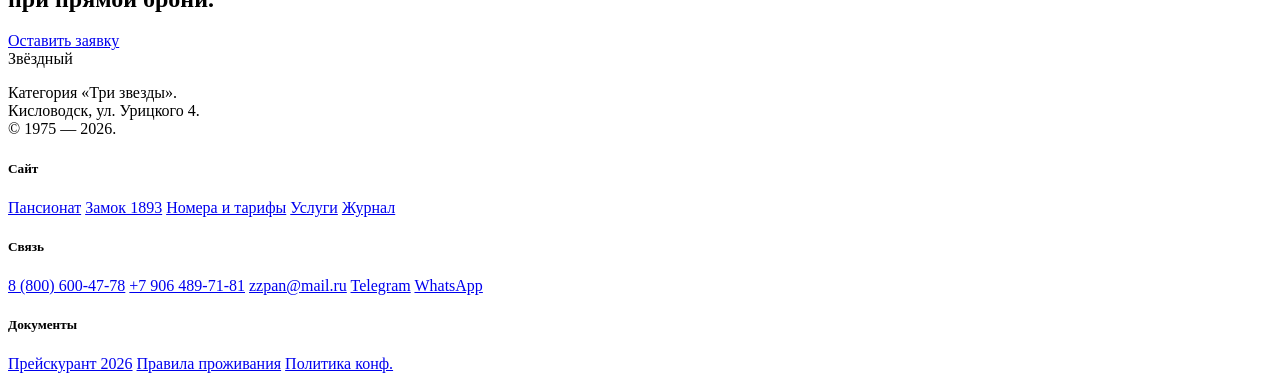
<file: rooms/index.html>
<!doctype html>
<html lang="ru">
<head>
<meta charset="utf-8" />
<meta name="viewport" content="width=device-width, initial-scale=1" />
<base href="https://rawcdn.githack.com/leofftheslayer1326-create/zvezdny-landing-demo/zvezdny-demo-20260526g/" />
<title>Номера — Пансионат «Звёздный», Кисловодск</title>
<meta name="description" content="27 номеров трёх категорий: Стандарт, Джуниор-Сюит, Апартаменты. Цены от 6 400 ₽/сутки." />
<link rel="preconnect" href="https://fonts.googleapis.com" />
<link rel="preconnect" href="https://fonts.gstatic.com" crossorigin />
<link href="https://fonts.googleapis.com/css2?family=Fraunces:opsz,wght@9..144,300;9..144,400;9..144,500&family=Inter:wght@300;400;500;600&display=swap" rel="stylesheet" />
<link rel="stylesheet" href="https://rawcdn.githack.com/leofftheslayer1326-create/zvezdny-landing-demo/zvezdny-demo-20260526g/styles.css?v=20260526g" />
</head>
<body data-page="rooms">

<header class="topbar">
  <div class="prototype-banner">
    Прототип сайта. Тексты, цены, условия проживания и юридические формулировки показаны для согласования.
  </div>
  <div class="topbar__inner">
    <a href="https://htmlpreview.github.io/?https://github.com/leofftheslayer1326-create/zvezdny-landing-demo/blob/main/index.html" class="logo">
      <span class="logo__name">Звёздный</span>
    </a>
    <nav class="topnav" id="topnav">
      <a href="https://htmlpreview.github.io/?https://github.com/leofftheslayer1326-create/zvezdny-landing-demo/blob/main/about/index.html" data-page="about">Пансионат</a>
      <a href="https://htmlpreview.github.io/?https://github.com/leofftheslayer1326-create/zvezdny-landing-demo/blob/main/castle/index.html" data-page="castle">Замок</a>
      <a href="https://htmlpreview.github.io/?https://github.com/leofftheslayer1326-create/zvezdny-landing-demo/blob/main/rooms/index.html" data-page="rooms">Номера</a>
      <a href="https://htmlpreview.github.io/?https://github.com/leofftheslayer1326-create/zvezdny-landing-demo/blob/main/services/index.html" data-page="services">Услуги</a>
      <a href="https://htmlpreview.github.io/?https://github.com/leofftheslayer1326-create/zvezdny-landing-demo/blob/main/journal/index.html" data-page="journal">Журнал</a>
      <a href="https://htmlpreview.github.io/?https://github.com/leofftheslayer1326-create/zvezdny-landing-demo/blob/main/booking/index.html" data-page="booking">Бронь</a>
      <a href="https://htmlpreview.github.io/?https://github.com/leofftheslayer1326-create/zvezdny-landing-demo/blob/main/contacts/index.html" data-page="contacts">Контакты</a>
    </nav>
    <a href="tel:88006004778" class="topcall">8 (800) 600-47-78</a>
    <button class="theme-toggle" id="themeToggle" type="button" aria-label="Сменить тему" aria-pressed="false" title="Тема">☾</button>
    <button class="burger" id="burger" aria-label="Меню"><span></span><span></span></button>
  </div>
</header>

<main class="page">

<section class="page__hero">
  <div class="page__bg" style="background-image:url('https://rawcdn.githack.com/leofftheslayer1326-create/zvezdny-landing-demo/zvezdny-demo-20260526g/data/uploads/hero-castle.jpg')"></div>
  <div class="wrap">
    <div class="crumb"><a href="https://htmlpreview.github.io/?https://github.com/leofftheslayer1326-create/zvezdny-landing-demo/blob/main/index.html">Звёздный</a> &nbsp;/&nbsp; Номера</div>
    <div class="plate">
      <div class="kicker">Раздел · номера</div>
      <h1 class="display">Три категории.<br/>Двадцать семь номеров.</h1>
    </div>
  </div>
</section>

<section class="page-section">
  <div class="wrap">
    <p class="lead" style="max-width:64ch">
      В каждом номере: сплит-система, фен, сейф, телевизор, мини-холодильник,
      чайный набор, ежедневная уборка. Косметика, тапочки и&nbsp;свежая пресса —
      по&nbsp;умолчанию.
    </p>

    <div class="rooms__grid" style="margin-top:64px">
      <article class="card">
        <a class="card__media" href="https://htmlpreview.github.io/?https://github.com/leofftheslayer1326-create/zvezdny-landing-demo/blob/main/rooms/standart.html">
          <div class="card__img" style="background-image:url('https://rawcdn.githack.com/leofftheslayer1326-create/zvezdny-landing-demo/zvezdny-demo-20260526g/data/uploads/room-3.jpg')"></div>
        </a>
        <div class="card__body">
          <div class="card__row"><h3>Стандарт</h3><span class="card__price">от 6 400 ₽<small>/ сутки</small></span></div>
          <p>Однокомнатный с балконом, 18,5 м². До трёх гостей.</p>
          <ul class="card__feat">
            <li>1 двуспальная или 2 односпальные</li>
            <li>Сплит-система, сейф, фен</li>
            <li>Балкон с видом на двор</li>
          </ul>
          <a href="https://htmlpreview.github.io/?https://github.com/leofftheslayer1326-create/zvezdny-landing-demo/blob/main/rooms/standart.html" class="btn btn--quiet" style="padding:16px 0;margin-top:auto">Подробнее →</a>
        </div>
      </article>

      <article class="card card--lead">
        <a class="card__media" href="https://htmlpreview.github.io/?https://github.com/leofftheslayer1326-create/zvezdny-landing-demo/blob/main/rooms/junior-suite.html">
          <div class="card__img" style="background-image:url('https://rawcdn.githack.com/leofftheslayer1326-create/zvezdny-landing-demo/zvezdny-demo-20260526g/data/uploads/hero-castle.jpg')"></div>
        </a>
        <div class="card__body">
          <div class="card__row"><h3>Джуниор-Сюит</h3><span class="card__price">от 10 200 ₽<small>/ сутки</small></span></div>
          <p>Двухкомнатный с двумя балконами, 37 м². До четырёх человек.</p>
          <ul class="card__feat">
            <li>Двуспальная + раскладной диван</li>
            <li>Два балкона на разные стороны</li>
            <li>Халаты, тапочки, косметика</li>
          </ul>
          <a href="https://htmlpreview.github.io/?https://github.com/leofftheslayer1326-create/zvezdny-landing-demo/blob/main/rooms/junior-suite.html" class="btn btn--quiet" style="padding:16px 0;margin-top:auto">Подробнее →</a>
        </div>
      </article>

      <article class="card">
        <a class="card__media" href="https://htmlpreview.github.io/?https://github.com/leofftheslayer1326-create/zvezdny-landing-demo/blob/main/rooms/apartments.html">
          <div class="card__img" style="background-image:url('https://rawcdn.githack.com/leofftheslayer1326-create/zvezdny-landing-demo/zvezdny-demo-20260526g/data/uploads/castle-side.jpg')"></div>
        </a>
        <div class="card__body">
          <div class="card__row"><h3>Апартаменты</h3><span class="card__price">от 13 200 ₽<small>/ сутки</small></span></div>
          <p>Двухкомнатный с балконом и кухней, 67,5 м². До четырёх человек.</p>
          <ul class="card__feat">
            <li>Полноценная кухня</li>
            <li>Капсульная кофе-машина</li>
            <li>Гладильная доска, кулер</li>
          </ul>
          <a href="https://htmlpreview.github.io/?https://github.com/leofftheslayer1326-create/zvezdny-landing-demo/blob/main/rooms/apartments.html" class="btn btn--quiet" style="padding:16px 0;margin-top:auto">Подробнее →</a>
        </div>
      </article>
    </div>
  </div>
</section>

<section class="page-section page-section--cream">
  <div class="wrap">
    <div class="kicker">Условия</div>
    <h2 class="display" style="max-width:20ch">Дети до пяти лет —<br/>проживают бесплатно.</h2>
    <div class="feat-cols" style="margin-top:48px">
      <div>
        <h4>Заселение</h4>
        <ul>
          <li>Заезд с 14:00</li>
          <li>Выезд до 12:00</li>
          <li>Гарантия номера 12 часов</li>
          <li>Поздний выезд по согласованию</li>
        </ul>
      </div>
      <div>
        <h4>Оплата</h4>
        <ul>
          <li>Карты Мир, Visa, Mastercard</li>
          <li>Безналичный расчёт для юр. лиц</li>
          <li>Закрывающие документы</li>
          <li>Скидки на длительное проживание</li>
        </ul>
      </div>
      <div>
        <h4>Дополнительно</h4>
        <ul>
          <li>Дополнительное место — по запросу</li>
          <li>Размещение с домашними животными — нет</li>
          <li>Трансфер от вокзала — по запросу</li>
          <li>Курение — только на улице</li>
        </ul>
      </div>
    </div>
  </div>
</section>

<section class="page-section page-section--dark">
  <div class="wrap">
    <div class="cta-block">
      <div>
        <div class="kicker">Бронирование</div>
        <h2 class="display">Лучшая цена —<br/>при прямой брони.</h2>
      </div>
      <a href="https://htmlpreview.github.io/?https://github.com/leofftheslayer1326-create/zvezdny-landing-demo/blob/main/booking/index.html" class="btn btn--solid btn--inverted">Оставить заявку</a>
    </div>
  </div>
</section>

</main>

<footer class="foot">
  <div class="wrap foot__inner">
    <div class="foot__brand">
      <span class="logo__name">Звёздный</span>
      <p>Категория «Три звезды».<br/>Кисловодск, ул. Урицкого 4.<br/>© 1975 — 2026.</p>
    </div>
    <div class="foot__col">
      <h5>Сайт</h5>
      <a href="https://htmlpreview.github.io/?https://github.com/leofftheslayer1326-create/zvezdny-landing-demo/blob/main/about/index.html">Пансионат</a>
      <a href="https://htmlpreview.github.io/?https://github.com/leofftheslayer1326-create/zvezdny-landing-demo/blob/main/castle/index.html">Замок 1893</a>
      <a href="https://htmlpreview.github.io/?https://github.com/leofftheslayer1326-create/zvezdny-landing-demo/blob/main/rooms/index.html">Номера и тарифы</a>
      <a href="https://htmlpreview.github.io/?https://github.com/leofftheslayer1326-create/zvezdny-landing-demo/blob/main/services/index.html">Услуги</a>
      <a href="https://htmlpreview.github.io/?https://github.com/leofftheslayer1326-create/zvezdny-landing-demo/blob/main/journal/index.html">Журнал</a>
    </div>
    <div class="foot__col">
      <h5>Связь</h5>
      <a href="tel:88006004778">8 (800) 600-47-78</a>
      <a href="tel:+79064897181">+7 906 489-71-81</a>
      <a href="mailto:zzpan@mail.ru">zzpan@mail.ru</a>
      <a href="https://t.me/+79064897181" target="_blank" rel="noopener">Telegram</a>
      <a href="https://wa.me/79064897181" target="_blank" rel="noopener">WhatsApp</a>
    </div>
    <div class="foot__col">
      <h5>Документы</h5>
      <a href="https://htmlpreview.github.io/?https://github.com/leofftheslayer1326-create/zvezdny-landing-demo/blob/main/booking/index.html#price">Прейскурант 2026</a>
      <a href="https://htmlpreview.github.io/?https://github.com/leofftheslayer1326-create/zvezdny-landing-demo/blob/main/booking/index.html#rules">Правила проживания</a>
      <a href="https://htmlpreview.github.io/?https://github.com/leofftheslayer1326-create/zvezdny-landing-demo/blob/main/booking/index.html#policy">Политика конф.</a>
    </div>
  </div>
</footer>
<script src="https://rawcdn.githack.com/leofftheslayer1326-create/zvezdny-landing-demo/zvezdny-demo-20260526g/site.js?v=20260526g"></script>
</body>
</html>
</file>
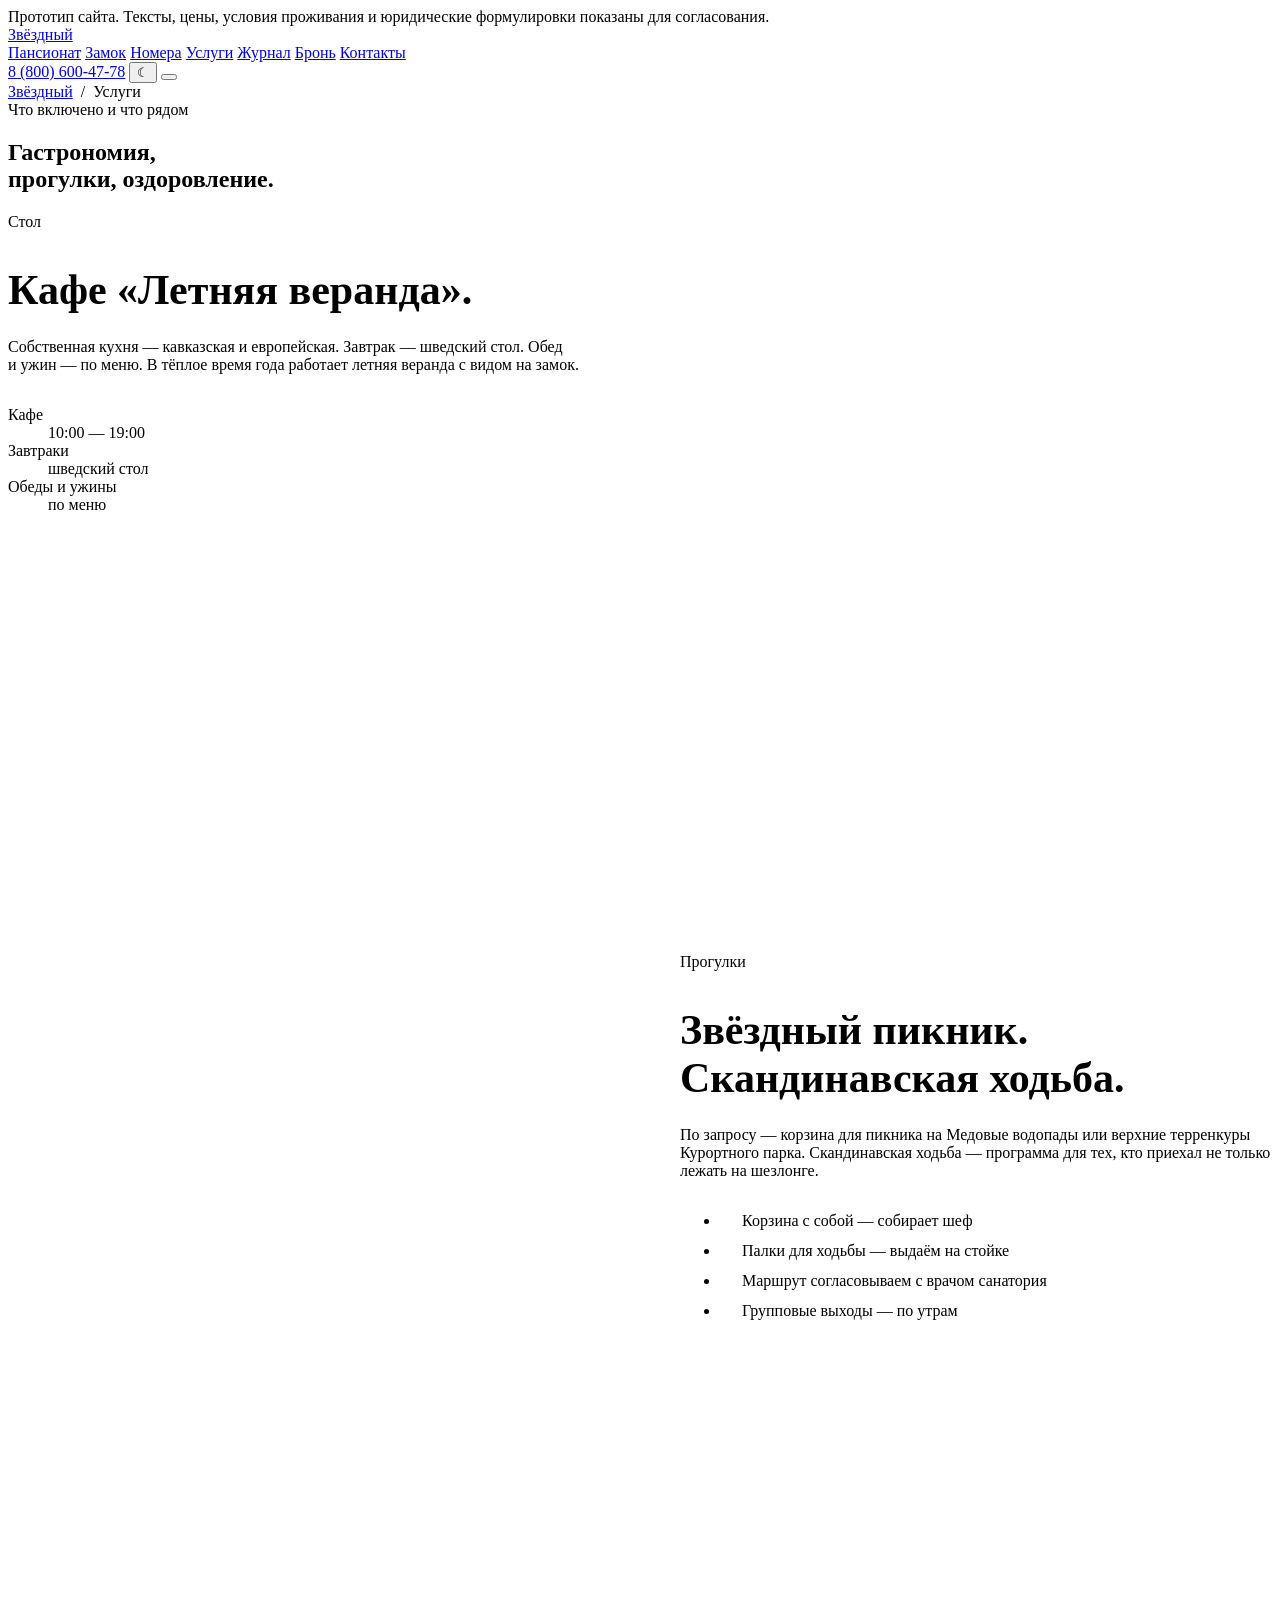
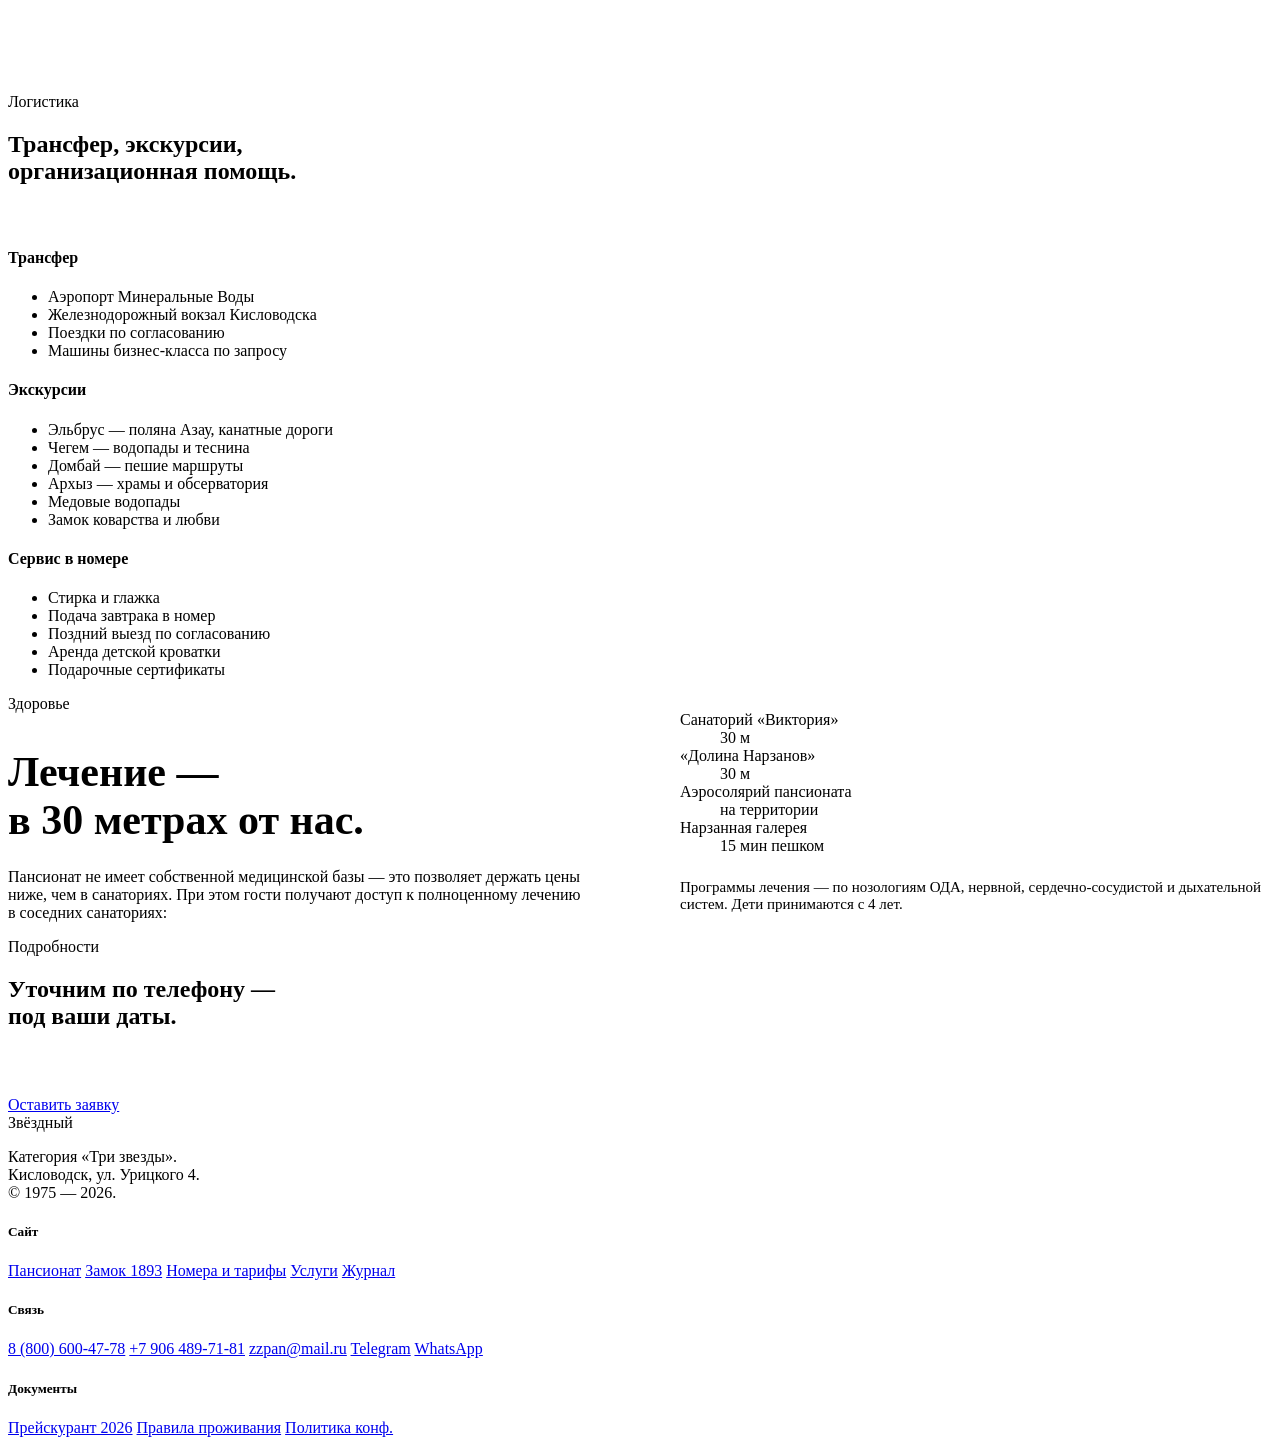
<file: services/index.html>
<!doctype html>
<html lang="ru">
<head>
<meta charset="utf-8" />
<meta name="viewport" content="width=device-width, initial-scale=1" />
<base href="https://rawcdn.githack.com/leofftheslayer1326-create/zvezdny-landing-demo/zvezdny-demo-20260526g/" />
<title>Услуги — Пансионат «Звёздный», Кисловодск</title>
<meta name="description" content="Кафе «Летняя веранда», звёздный пикник, трансфер, экскурсии, аэросолярий, скандинавская ходьба." />
<link rel="preconnect" href="https://fonts.googleapis.com" />
<link rel="preconnect" href="https://fonts.gstatic.com" crossorigin />
<link href="https://fonts.googleapis.com/css2?family=Fraunces:opsz,wght@9..144,300;9..144,400;9..144,500&family=Inter:wght@300;400;500;600&display=swap" rel="stylesheet" />
<link rel="stylesheet" href="https://rawcdn.githack.com/leofftheslayer1326-create/zvezdny-landing-demo/zvezdny-demo-20260526g/styles.css?v=20260526g" />
</head>
<body data-page="services">

<header class="topbar">
  <div class="prototype-banner">
    Прототип сайта. Тексты, цены, условия проживания и юридические формулировки показаны для согласования.
  </div>
  <div class="topbar__inner">
    <a href="https://htmlpreview.github.io/?https://github.com/leofftheslayer1326-create/zvezdny-landing-demo/blob/main/index.html" class="logo">
      <span class="logo__name">Звёздный</span>
    </a>
    <nav class="topnav" id="topnav">
      <a href="https://htmlpreview.github.io/?https://github.com/leofftheslayer1326-create/zvezdny-landing-demo/blob/main/about/index.html" data-page="about">Пансионат</a>
      <a href="https://htmlpreview.github.io/?https://github.com/leofftheslayer1326-create/zvezdny-landing-demo/blob/main/castle/index.html" data-page="castle">Замок</a>
      <a href="https://htmlpreview.github.io/?https://github.com/leofftheslayer1326-create/zvezdny-landing-demo/blob/main/rooms/index.html" data-page="rooms">Номера</a>
      <a href="https://htmlpreview.github.io/?https://github.com/leofftheslayer1326-create/zvezdny-landing-demo/blob/main/services/index.html" data-page="services">Услуги</a>
      <a href="https://htmlpreview.github.io/?https://github.com/leofftheslayer1326-create/zvezdny-landing-demo/blob/main/journal/index.html" data-page="journal">Журнал</a>
      <a href="https://htmlpreview.github.io/?https://github.com/leofftheslayer1326-create/zvezdny-landing-demo/blob/main/booking/index.html" data-page="booking">Бронь</a>
      <a href="https://htmlpreview.github.io/?https://github.com/leofftheslayer1326-create/zvezdny-landing-demo/blob/main/contacts/index.html" data-page="contacts">Контакты</a>
    </nav>
    <a href="tel:88006004778" class="topcall">8 (800) 600-47-78</a>
    <button class="theme-toggle" id="themeToggle" type="button" aria-label="Сменить тему" aria-pressed="false" title="Тема">☾</button>
    <button class="burger" id="burger" aria-label="Меню"><span></span><span></span></button>
  </div>
</header>

<main class="page">

<section class="page__hero">
  <div class="page__bg" style="background-image:url('https://rawcdn.githack.com/leofftheslayer1326-create/zvezdny-landing-demo/zvezdny-demo-20260526g/data/uploads/territory.jpg')"></div>
  <div class="wrap">
    <div class="crumb"><a href="https://htmlpreview.github.io/?https://github.com/leofftheslayer1326-create/zvezdny-landing-demo/blob/main/index.html">Звёздный</a> &nbsp;/&nbsp; Услуги</div>
    <div class="plate">
      <div class="kicker">Что включено и что рядом</div>
      <h1 class="display">Гастрономия,<br/>прогулки, оздоровление.</h1>
    </div>
  </div>
</section>

<section class="page-section">
  <div class="wrap">
    <div style="display:grid;grid-template-columns:1fr 1fr;gap:80px;align-items:start">
      <div>
        <div class="kicker">Стол</div>
        <h2 class="display" style="font-size:42px;margin-bottom:24px">Кафе «Летняя&nbsp;веранда».</h2>
        <p class="lead">
          Собственная кухня — кавказская и&nbsp;европейская. Завтрак — шведский стол.
          Обед и&nbsp;ужин — по&nbsp;меню. В&nbsp;тёплое время года работает летняя
          веранда с&nbsp;видом на&nbsp;замок.
        </p>
        <dl class="facts" style="margin-top:32px">
          <div><dt>Кафе</dt><dd>10:00 — 19:00</dd></div>
          <div><dt>Завтраки</dt><dd>шведский стол</dd></div>
          <div><dt>Обеды и ужины</dt><dd>по меню</dd></div>
        </dl>
      </div>
      <div style="aspect-ratio:4/5;background:url('https://rawcdn.githack.com/leofftheslayer1326-create/zvezdny-landing-demo/zvezdny-demo-20260526g/data/uploads/territory.jpg') center/cover no-repeat;filter:grayscale(.4) contrast(1.05)"></div>
    </div>
  </div>
</section>

<section class="page-section page-section--cream">
  <div class="wrap">
    <div style="display:grid;grid-template-columns:1fr 1fr;gap:80px;align-items:start">
      <div style="aspect-ratio:4/5;background:url('https://rawcdn.githack.com/leofftheslayer1326-create/zvezdny-landing-demo/zvezdny-demo-20260526g/data/uploads/castle-outside.jpg') center/cover no-repeat;filter:grayscale(.5) contrast(1.05)"></div>
      <div>
        <div class="kicker">Прогулки</div>
        <h2 class="display" style="font-size:42px;margin-bottom:24px">Звёздный пикник.<br/>Скандинавская&nbsp;ходьба.</h2>
        <p class="lead">
          По запросу — корзина для пикника на&nbsp;Медовые водопады или верхние
          терренкуры Курортного парка. Скандинавская ходьба — программа для тех,
          кто приехал не&nbsp;только лежать на&nbsp;шезлонге.
        </p>
        <ul style="display:flex;flex-direction:column;gap:12px;margin-top:32px;font-size:16px;color:var(--ink-soft)">
          <li style="padding-left:22px;position:relative"><span style="position:absolute;left:0;top:.7em;width:10px;height:1px;background:var(--accent)"></span>Корзина с собой — собирает шеф</li>
          <li style="padding-left:22px;position:relative"><span style="position:absolute;left:0;top:.7em;width:10px;height:1px;background:var(--accent)"></span>Палки для ходьбы — выдаём на стойке</li>
          <li style="padding-left:22px;position:relative"><span style="position:absolute;left:0;top:.7em;width:10px;height:1px;background:var(--accent)"></span>Маршрут согласовываем с врачом санатория</li>
          <li style="padding-left:22px;position:relative"><span style="position:absolute;left:0;top:.7em;width:10px;height:1px;background:var(--accent)"></span>Групповые выходы — по утрам</li>
        </ul>
      </div>
    </div>
  </div>
</section>

<section class="page-section">
  <div class="wrap">
    <div class="kicker">Логистика</div>
    <h2 class="display" style="max-width:24ch">Трансфер, экскурсии,<br/>организационная&nbsp;помощь.</h2>
    <div class="feat-cols" style="margin-top:64px">
      <div>
        <h4>Трансфер</h4>
        <ul>
          <li>Аэропорт Минеральные Воды</li>
          <li>Железнодорожный вокзал Кисловодска</li>
          <li>Поездки по согласованию</li>
          <li>Машины бизнес-класса по запросу</li>
        </ul>
      </div>
      <div>
        <h4>Экскурсии</h4>
        <ul>
          <li>Эльбрус — поляна Азау, канатные дороги</li>
          <li>Чегем — водопады и теснина</li>
          <li>Домбай — пешие маршруты</li>
          <li>Архыз — храмы и обсерватория</li>
          <li>Медовые водопады</li>
          <li>Замок коварства и любви</li>
        </ul>
      </div>
      <div>
        <h4>Сервис в номере</h4>
        <ul>
          <li>Стирка и глажка</li>
          <li>Подача завтрака в номер</li>
          <li>Поздний выезд по согласованию</li>
          <li>Аренда детской кроватки</li>
          <li>Подарочные сертификаты</li>
        </ul>
      </div>
    </div>
  </div>
</section>

<section class="page-section page-section--cream">
  <div class="wrap">
    <div style="display:grid;grid-template-columns:1fr 1fr;gap:80px;align-items:start">
      <div>
        <div class="kicker">Здоровье</div>
        <h2 class="display" style="font-size:42px;margin-bottom:24px">Лечение —<br/>в&nbsp;30&nbsp;метрах от&nbsp;нас.</h2>
        <p class="lead">
          Пансионат не&nbsp;имеет собственной медицинской базы — это позволяет
          держать цены ниже, чем в&nbsp;санаториях. При этом гости получают доступ
          к&nbsp;полноценному лечению в&nbsp;соседних санаториях:
        </p>
      </div>
      <div>
        <dl class="facts">
          <div><dt>Санаторий «Виктория»</dt><dd>30 м</dd></div>
          <div><dt>«Долина Нарзанов»</dt><dd>30 м</dd></div>
          <div><dt>Аэросолярий пансионата</dt><dd>на территории</dd></div>
          <div><dt>Нарзанная галерея</dt><dd>15 мин пешком</dd></div>
        </dl>
        <p style="margin-top:24px;font-size:15px;color:var(--muted)">
          Программы лечения — по нозологиям ОДА, нервной, сердечно-сосудистой
          и&nbsp;дыхательной систем. Дети принимаются с&nbsp;4&nbsp;лет.
        </p>
      </div>
    </div>
  </div>
</section>

<section class="page-section page-section--dark">
  <div class="wrap">
    <div class="cta-block">
      <div>
        <div class="kicker">Подробности</div>
        <h2 class="display">Уточним по&nbsp;телефону —<br/>под ваши даты.</h2>
      </div>
      <div style="display:flex;flex-direction:column;gap:14px">
        <a href="tel:88006004778" style="font-family:'Fraunces',serif;font-size:32px;color:#fff;line-height:1">8 (800) 600-47-78</a>
        <a href="https://htmlpreview.github.io/?https://github.com/leofftheslayer1326-create/zvezdny-landing-demo/blob/main/booking/index.html" class="btn btn--solid btn--inverted">Оставить заявку</a>
      </div>
    </div>
  </div>
</section>

</main>

<footer class="foot">
  <div class="wrap foot__inner">
    <div class="foot__brand">
      <span class="logo__name">Звёздный</span>
      <p>Категория «Три звезды».<br/>Кисловодск, ул. Урицкого 4.<br/>© 1975 — 2026.</p>
    </div>
    <div class="foot__col">
      <h5>Сайт</h5>
      <a href="https://htmlpreview.github.io/?https://github.com/leofftheslayer1326-create/zvezdny-landing-demo/blob/main/about/index.html">Пансионат</a>
      <a href="https://htmlpreview.github.io/?https://github.com/leofftheslayer1326-create/zvezdny-landing-demo/blob/main/castle/index.html">Замок 1893</a>
      <a href="https://htmlpreview.github.io/?https://github.com/leofftheslayer1326-create/zvezdny-landing-demo/blob/main/rooms/index.html">Номера и тарифы</a>
      <a href="https://htmlpreview.github.io/?https://github.com/leofftheslayer1326-create/zvezdny-landing-demo/blob/main/services/index.html">Услуги</a>
      <a href="https://htmlpreview.github.io/?https://github.com/leofftheslayer1326-create/zvezdny-landing-demo/blob/main/journal/index.html">Журнал</a>
    </div>
    <div class="foot__col">
      <h5>Связь</h5>
      <a href="tel:88006004778">8 (800) 600-47-78</a>
      <a href="tel:+79064897181">+7 906 489-71-81</a>
      <a href="mailto:zzpan@mail.ru">zzpan@mail.ru</a>
      <a href="https://t.me/+79064897181" target="_blank" rel="noopener">Telegram</a>
      <a href="https://wa.me/79064897181" target="_blank" rel="noopener">WhatsApp</a>
    </div>
    <div class="foot__col">
      <h5>Документы</h5>
      <a href="https://htmlpreview.github.io/?https://github.com/leofftheslayer1326-create/zvezdny-landing-demo/blob/main/booking/index.html#price">Прейскурант 2026</a>
      <a href="https://htmlpreview.github.io/?https://github.com/leofftheslayer1326-create/zvezdny-landing-demo/blob/main/booking/index.html#rules">Правила проживания</a>
      <a href="https://htmlpreview.github.io/?https://github.com/leofftheslayer1326-create/zvezdny-landing-demo/blob/main/booking/index.html#policy">Политика конф.</a>
    </div>
  </div>
</footer>
<script src="https://rawcdn.githack.com/leofftheslayer1326-create/zvezdny-landing-demo/zvezdny-demo-20260526g/site.js?v=20260526g"></script>
</body>
</html>
</file>
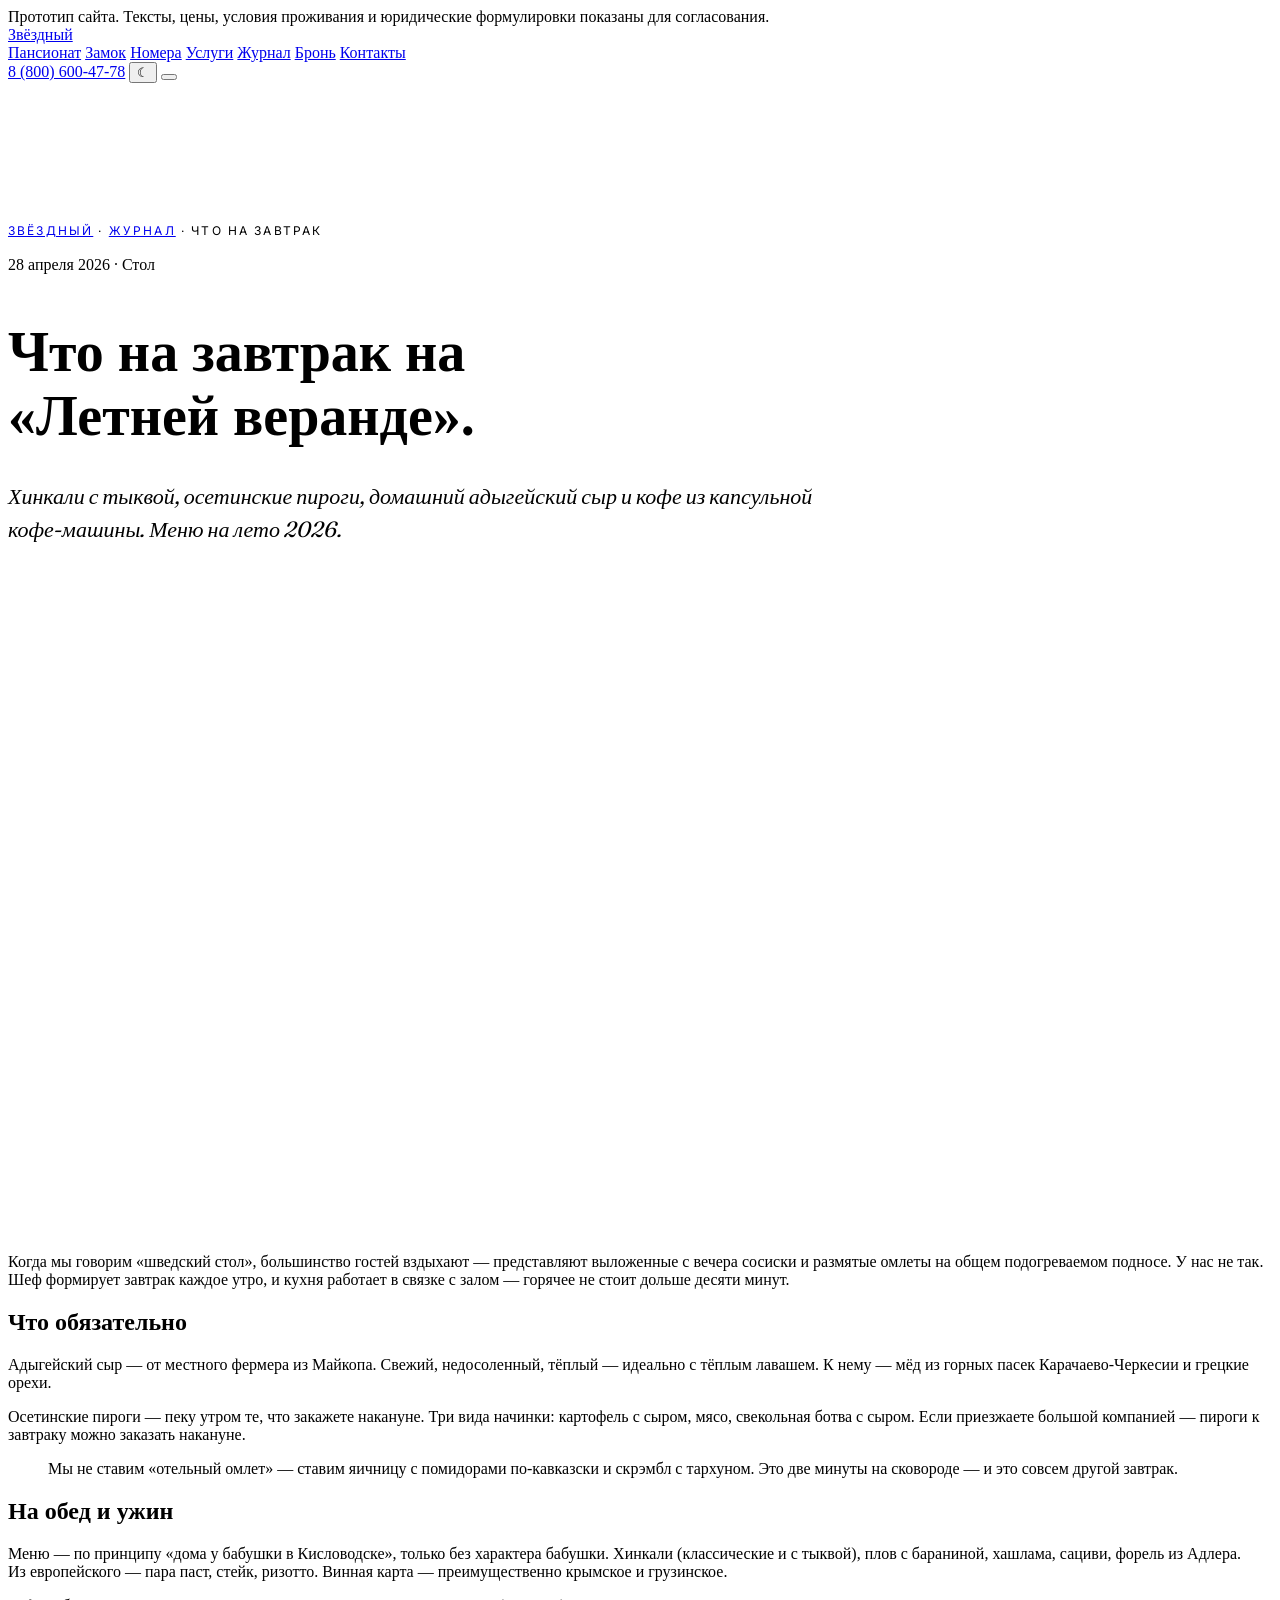
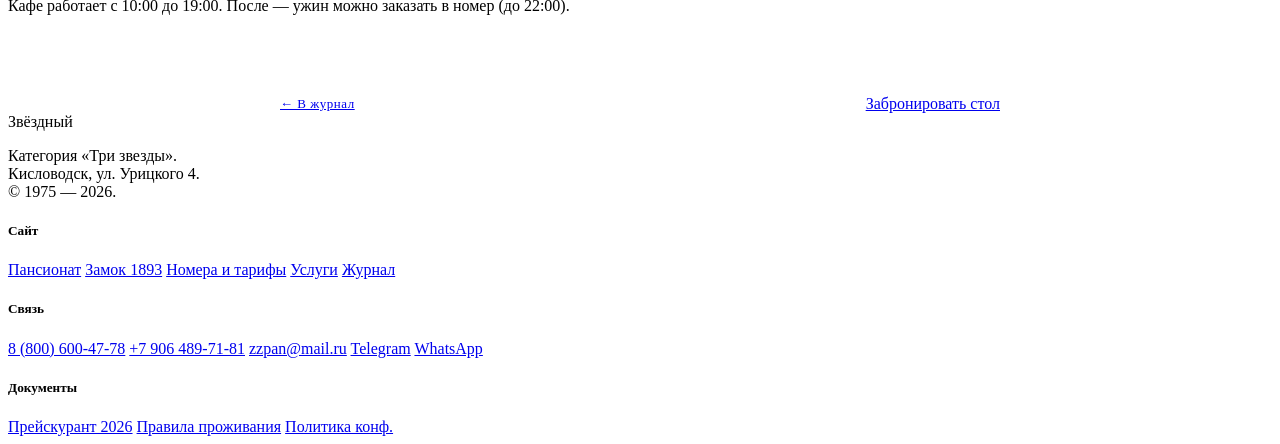
<file: journal/cuisine.html>
<!doctype html>
<html lang="ru">
<head>
<meta charset="utf-8" />
<meta name="viewport" content="width=device-width, initial-scale=1" />
<base href="https://rawcdn.githack.com/leofftheslayer1326-create/zvezdny-landing-demo/zvezdny-demo-20260526g/" />
<title>Что на завтрак — «Звёздный», Кисловодск</title>
<meta name="description" content="Меню летней веранды: осетинские пироги, хинкали с тыквой, домашний сыр." />
<link rel="preconnect" href="https://fonts.googleapis.com" />
<link rel="preconnect" href="https://fonts.gstatic.com" crossorigin />
<link href="https://fonts.googleapis.com/css2?family=Fraunces:opsz,wght@9..144,300;9..144,400;9..144,500&family=Inter:wght@300;400;500;600&display=swap" rel="stylesheet" />
<link rel="stylesheet" href="https://rawcdn.githack.com/leofftheslayer1326-create/zvezdny-landing-demo/zvezdny-demo-20260526g/styles.css?v=20260526g" />
</head>
<body data-page="journal">

<header class="topbar">
  <div class="prototype-banner">
    Прототип сайта. Тексты, цены, условия проживания и юридические формулировки показаны для согласования.
  </div>
  <div class="topbar__inner">
    <a href="https://htmlpreview.github.io/?https://github.com/leofftheslayer1326-create/zvezdny-landing-demo/blob/main/index.html" class="logo">
      <span class="logo__name">Звёздный</span>
    </a>
    <nav class="topnav" id="topnav">
      <a href="https://htmlpreview.github.io/?https://github.com/leofftheslayer1326-create/zvezdny-landing-demo/blob/main/about/index.html" data-page="about">Пансионат</a>
      <a href="https://htmlpreview.github.io/?https://github.com/leofftheslayer1326-create/zvezdny-landing-demo/blob/main/castle/index.html" data-page="castle">Замок</a>
      <a href="https://htmlpreview.github.io/?https://github.com/leofftheslayer1326-create/zvezdny-landing-demo/blob/main/rooms/index.html" data-page="rooms">Номера</a>
      <a href="https://htmlpreview.github.io/?https://github.com/leofftheslayer1326-create/zvezdny-landing-demo/blob/main/services/index.html" data-page="services">Услуги</a>
      <a href="https://htmlpreview.github.io/?https://github.com/leofftheslayer1326-create/zvezdny-landing-demo/blob/main/journal/index.html" data-page="journal">Журнал</a>
      <a href="https://htmlpreview.github.io/?https://github.com/leofftheslayer1326-create/zvezdny-landing-demo/blob/main/booking/index.html" data-page="booking">Бронь</a>
      <a href="https://htmlpreview.github.io/?https://github.com/leofftheslayer1326-create/zvezdny-landing-demo/blob/main/contacts/index.html" data-page="contacts">Контакты</a>
    </nav>
    <a href="tel:88006004778" class="topcall">8 (800) 600-47-78</a>
    <button class="theme-toggle" id="themeToggle" type="button" aria-label="Сменить тему" aria-pressed="false" title="Тема">☾</button>
    <button class="burger" id="burger" aria-label="Меню"><span></span><span></span></button>
  </div>
</header>

<main class="page">

<section class="page-section" style="padding-top:140px">
  <div class="wrap" style="max-width:820px">
    <div class="crumb" style="font-family:'Inter',sans-serif;font-size:12px;letter-spacing:.18em;text-transform:uppercase;color:var(--muted);margin-bottom:18px">
      <a href="https://htmlpreview.github.io/?https://github.com/leofftheslayer1326-create/zvezdny-landing-demo/blob/main/index.html">Звёздный</a> · <a href="https://htmlpreview.github.io/?https://github.com/leofftheslayer1326-create/zvezdny-landing-demo/blob/main/journal/index.html">Журнал</a> · Что на завтрак
    </div>
    <div class="kicker">28 апреля 2026 · Стол</div>
    <h1 class="display" style="font-size:clamp(36px,4.6vw,56px);max-width:22ch;margin-bottom:32px">
      Что на завтрак на «Летней&nbsp;веранде».
    </h1>
    <p style="font-family:'Fraunces',serif;font-size:22px;font-style:italic;color:var(--ink-soft);font-weight:400;line-height:1.5;margin:0 0 40px">
      Хинкали с&nbsp;тыквой, осетинские пироги, домашний адыгейский сыр и&nbsp;кофе
      из&nbsp;капсульной кофе-машины. Меню на&nbsp;лето 2026.
    </p>
  </div>

  <div style="max-width:1100px;margin:0 auto 48px;padding:0 32px">
    <div style="aspect-ratio:16/9;background:url('https://rawcdn.githack.com/leofftheslayer1326-create/zvezdny-landing-demo/zvezdny-demo-20260526g/data/uploads/territory.jpg') center/cover no-repeat;filter:grayscale(.3)"></div>
  </div>

  <div class="wrap">
    <div class="post-body">
      <p>
        Когда мы говорим «шведский стол», большинство гостей вздыхают — представляют
        выложенные с&nbsp;вечера сосиски и&nbsp;размятые омлеты на&nbsp;общем подогреваемом
        подносе. У&nbsp;нас не&nbsp;так. Шеф формирует завтрак каждое утро, и&nbsp;кухня
        работает в&nbsp;связке с&nbsp;залом — горячее не&nbsp;стоит дольше десяти минут.
      </p>
      <h2>Что обязательно</h2>
      <p>
        Адыгейский сыр — от&nbsp;местного фермера из&nbsp;Майкопа. Свежий, недосоленный,
        тёплый — идеально с&nbsp;тёплым лавашем. К&nbsp;нему — мёд из&nbsp;горных пасек
        Карачаево-Черкесии и&nbsp;грецкие орехи.
      </p>
      <p>
        Осетинские пироги — пеку утром те, что закажете накануне. Три вида начинки:
        картофель с сыром, мясо, свекольная ботва с сыром. Если приезжаете большой
        компанией — пироги к завтраку можно заказать накануне.
      </p>
      <blockquote>
        Мы не&nbsp;ставим «отельный омлет» — ставим яичницу с&nbsp;помидорами по-кавказски
        и&nbsp;скрэмбл с&nbsp;тархуном. Это две минуты на&nbsp;сковороде —
        и&nbsp;это совсем другой завтрак.
      </blockquote>
      <h2>На обед и ужин</h2>
      <p>
        Меню — по&nbsp;принципу «дома у&nbsp;бабушки в&nbsp;Кисловодске», только без
        характера бабушки. Хинкали (классические и&nbsp;с&nbsp;тыквой), плов с&nbsp;бараниной,
        хашлама, сациви, форель из&nbsp;Адлера. Из&nbsp;европейского — пара паст,
        стейк, ризотто. Винная карта — преимущественно крымское и&nbsp;грузинское.
      </p>
      <p>
        Кафе работает с&nbsp;10:00 до&nbsp;19:00. После&nbsp;— ужин можно заказать
        в&nbsp;номер (до&nbsp;22:00).
      </p>
    </div>

    <div style="max-width:720px;margin:48px auto 0;padding-top:32px;border-top:1px solid var(--line);display:flex;justify-content:space-between;align-items:center">
      <a href="https://htmlpreview.github.io/?https://github.com/leofftheslayer1326-create/zvezdny-landing-demo/blob/main/journal/index.html" style="font-size:13px;letter-spacing:.04em">← В журнал</a>
      <a href="https://htmlpreview.github.io/?https://github.com/leofftheslayer1326-create/zvezdny-landing-demo/blob/main/booking/index.html" class="btn btn--solid">Забронировать стол</a>
    </div>
  </div>
</section>

</main>

<footer class="foot">
  <div class="wrap foot__inner">
    <div class="foot__brand">
      <span class="logo__name">Звёздный</span>
      <p>Категория «Три звезды».<br/>Кисловодск, ул. Урицкого 4.<br/>© 1975 — 2026.</p>
    </div>
    <div class="foot__col">
      <h5>Сайт</h5>
      <a href="https://htmlpreview.github.io/?https://github.com/leofftheslayer1326-create/zvezdny-landing-demo/blob/main/about/index.html">Пансионат</a>
      <a href="https://htmlpreview.github.io/?https://github.com/leofftheslayer1326-create/zvezdny-landing-demo/blob/main/castle/index.html">Замок 1893</a>
      <a href="https://htmlpreview.github.io/?https://github.com/leofftheslayer1326-create/zvezdny-landing-demo/blob/main/rooms/index.html">Номера и тарифы</a>
      <a href="https://htmlpreview.github.io/?https://github.com/leofftheslayer1326-create/zvezdny-landing-demo/blob/main/services/index.html">Услуги</a>
      <a href="https://htmlpreview.github.io/?https://github.com/leofftheslayer1326-create/zvezdny-landing-demo/blob/main/journal/index.html">Журнал</a>
    </div>
    <div class="foot__col">
      <h5>Связь</h5>
      <a href="tel:88006004778">8 (800) 600-47-78</a>
      <a href="tel:+79064897181">+7 906 489-71-81</a>
      <a href="mailto:zzpan@mail.ru">zzpan@mail.ru</a>
      <a href="https://t.me/+79064897181" target="_blank" rel="noopener">Telegram</a>
      <a href="https://wa.me/79064897181" target="_blank" rel="noopener">WhatsApp</a>
    </div>
    <div class="foot__col">
      <h5>Документы</h5>
      <a href="https://htmlpreview.github.io/?https://github.com/leofftheslayer1326-create/zvezdny-landing-demo/blob/main/booking/index.html#price">Прейскурант 2026</a>
      <a href="https://htmlpreview.github.io/?https://github.com/leofftheslayer1326-create/zvezdny-landing-demo/blob/main/booking/index.html#rules">Правила проживания</a>
      <a href="https://htmlpreview.github.io/?https://github.com/leofftheslayer1326-create/zvezdny-landing-demo/blob/main/booking/index.html#policy">Политика конф.</a>
    </div>
  </div>
</footer>
<script src="https://rawcdn.githack.com/leofftheslayer1326-create/zvezdny-landing-demo/zvezdny-demo-20260526g/site.js?v=20260526g"></script>
</body>
</html>
</file>
